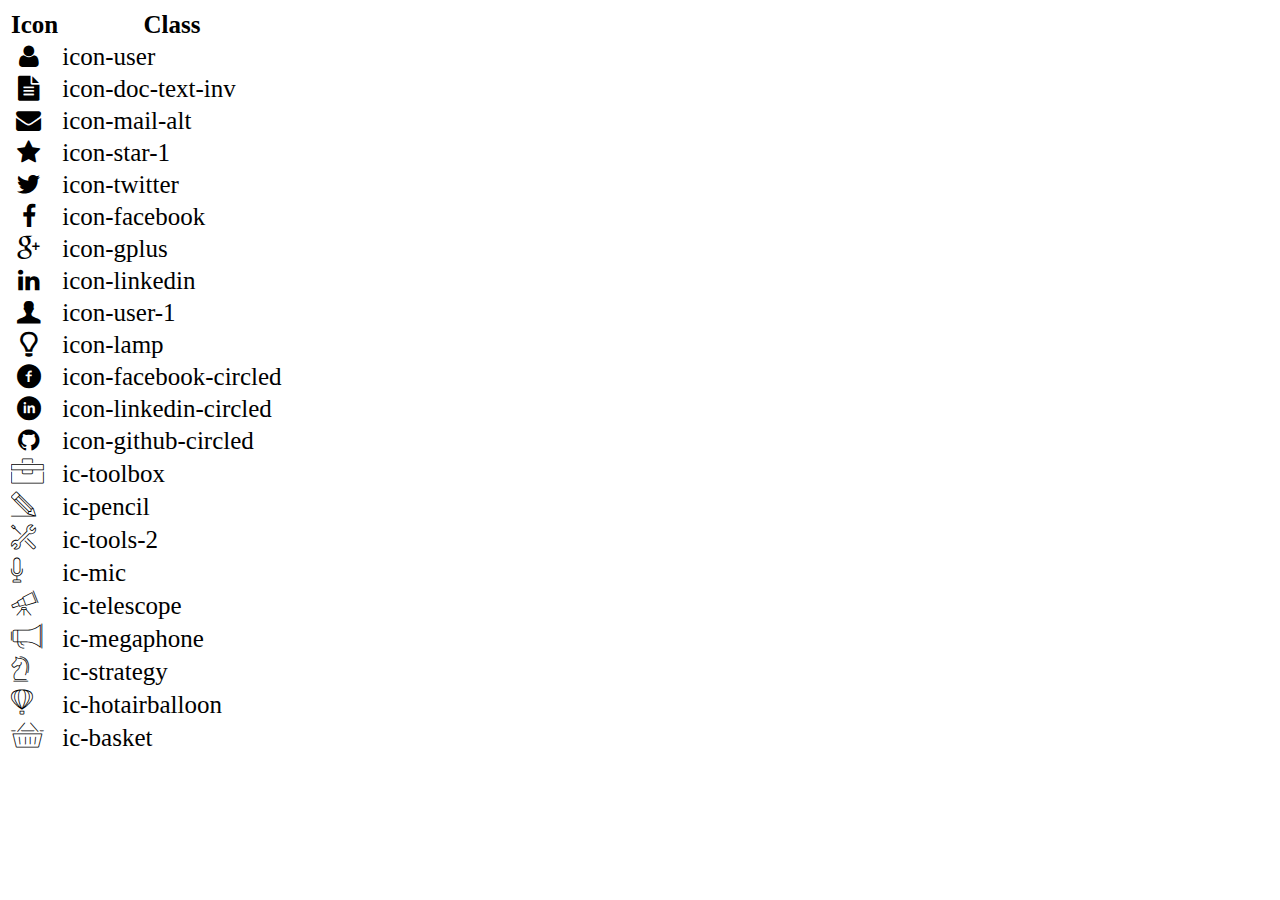
<file: icon-list.html>
<!DOCTYPE html>
<html lang="en">

<head>
    <meta charset="UTF-8">
    <meta http-equiv="X-UA-Compatible" content="IE=edge">
    <meta name="viewport" content="width=device-width, initial-scale=1.0">
    <link rel="stylesheet" href="css/font.css">
    <title>Icon List</title>
</head>

<body>
    <table style="font-size: 25px;">
        <thead>
            <tr>
                <th>Icon</th>
                <th>Class</th>
            </tr>
        </thead>
        <tbody>
            <tr>
                <td><i class="icon-user"></i></td>
                <td>icon-user</td>
            </tr>
            <tr>
                <td><i class="icon-doc-text-inv"></i></td>
                <td>icon-doc-text-inv</td>
            </tr>
            <tr>
                <td><i class="icon-mail-alt"></i></td>
                <td>icon-mail-alt</td>
            </tr>
            <tr>
                <td><i class="icon-star-1"></i></td>
                <td>icon-star-1</td>
            </tr>
            <tr>
                <td><i class="icon-twitter"></i></td>
                <td>icon-twitter</td>
            </tr>
            <tr>
                <td><i class="icon-facebook"></i></td>
                <td>icon-facebook</td>
            </tr>
            <tr>
                <td><i class="icon-gplus"></i></td>
                <td>icon-gplus</td>
            </tr>
            <tr>
                <td><i class="icon-linkedin"></i></td>
                <td>icon-linkedin</td>
            </tr>
            <tr>
                <td><i class="icon-user-1"></i></td>
                <td>icon-user-1</td>
            </tr>
            <tr>
                <td><i class="icon-lamp"></i></td>
                <td>icon-lamp</td>
            </tr>
            <tr>
                <td><i class="icon-facebook-circled"></i></td>
                <td>icon-facebook-circled</td>
            </tr>
            <tr>
                <td><i class="icon-linkedin-circled"></i></td>
                <td>icon-linkedin-circled</td>
            </tr>
            <tr>
                <td><i class="icon-github-circled"></i></td>
                <td>icon-github-circled</td>
            </tr>
            <tr>
                <td><i class="ic-toolbox"></i></td>
                <td>ic-toolbox</td>
            </tr>
            <tr>
                <td><i class="ic-pencil"></i></td>
                <td>ic-pencil</td>
            </tr>
            <tr>
                <td><i class="ic-tools-2"></i></td>
                <td>ic-tools-2</td>
            </tr>

            <tr>
                <td><i class="ic-mic"></i></td>
                <td>ic-mic</td>
            </tr>
            <tr>
                <td><i class="ic-telescope"></i></td>
                <td>ic-telescope</td>
            </tr>
            <tr>
                <td><i class="ic-megaphone"></i></td>
                <td>ic-megaphone</td>
            </tr>
            <tr>
                <td><i class="ic-strategy"></i></td>
                <td>ic-strategy</td>
            </tr>
            <tr>
                <td><i class="ic-hotairballoon"></i></td>
                <td>ic-hotairballoon</td>
            </tr>
            <tr>
                <td><i class="ic-basket"></i></td>
                <td>ic-basket</td>
            </tr>
        </tbody>
    </table>
</body>

</html>
</file>
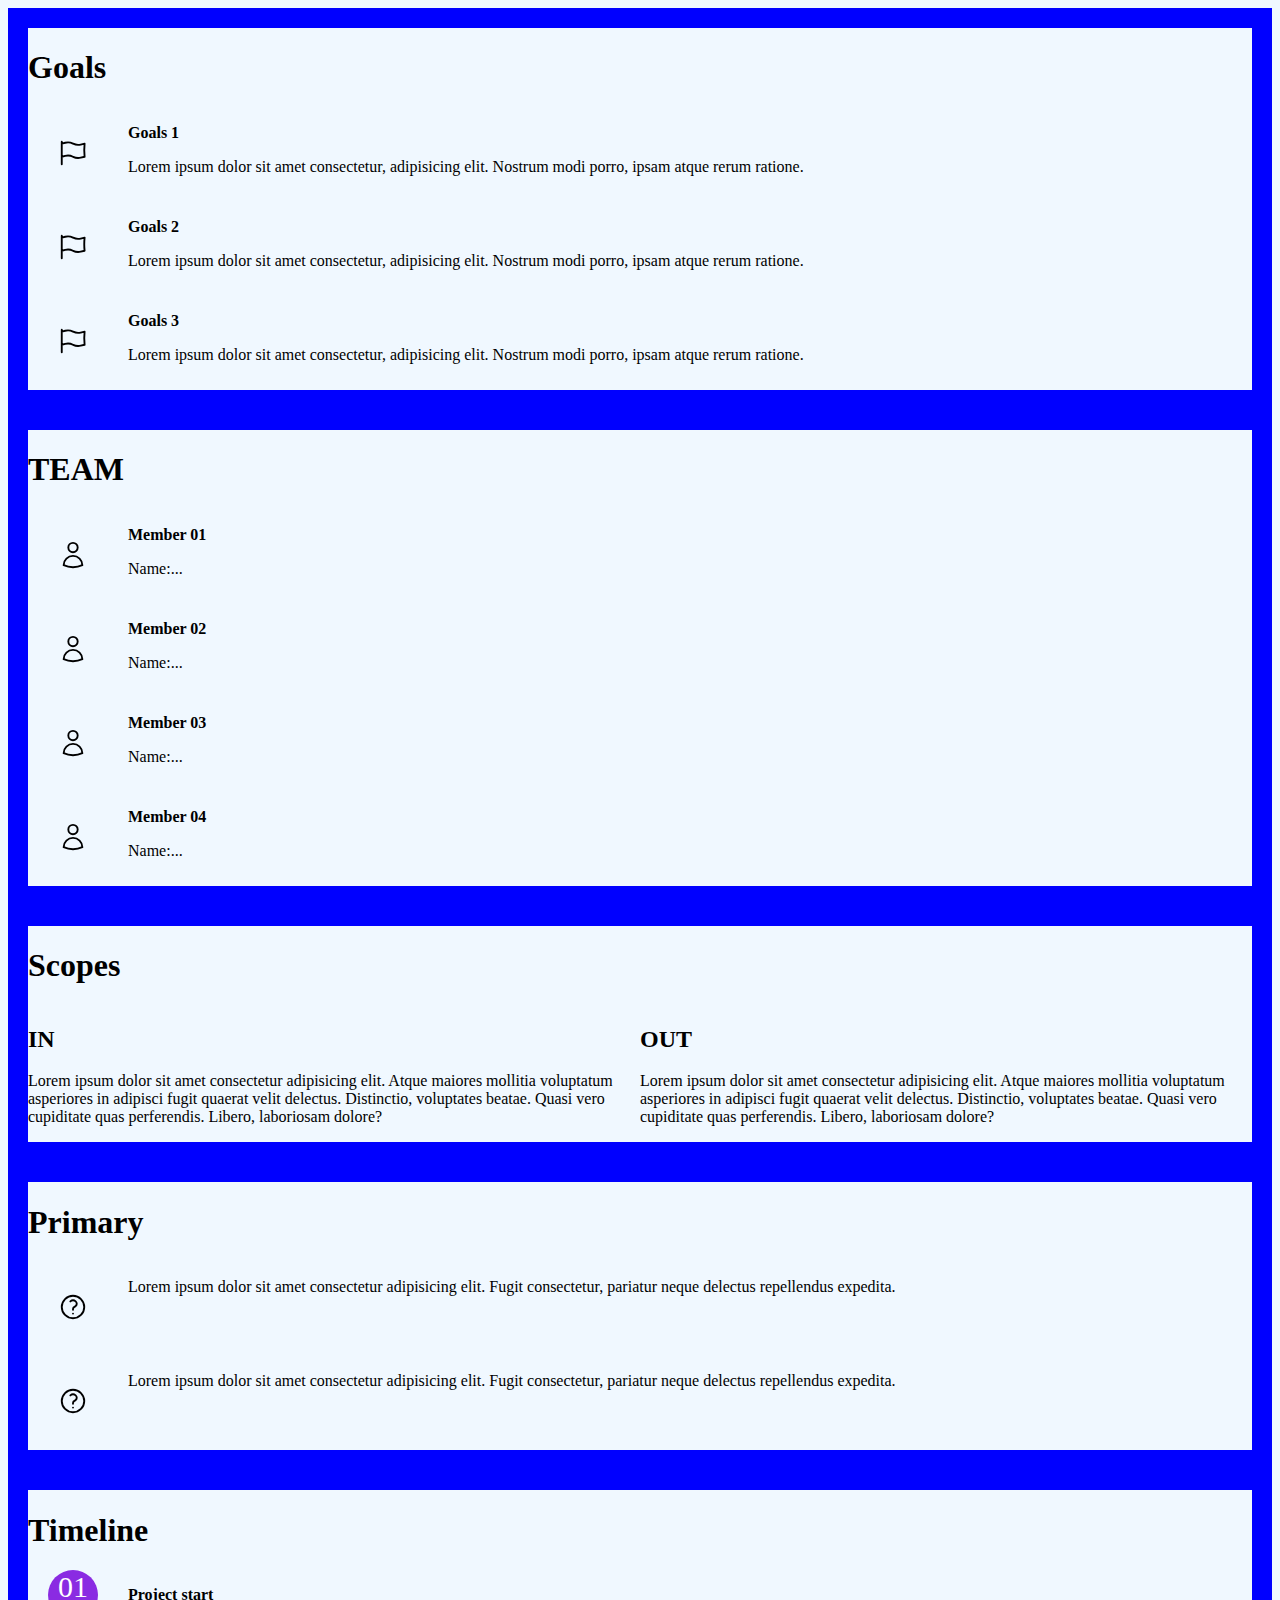
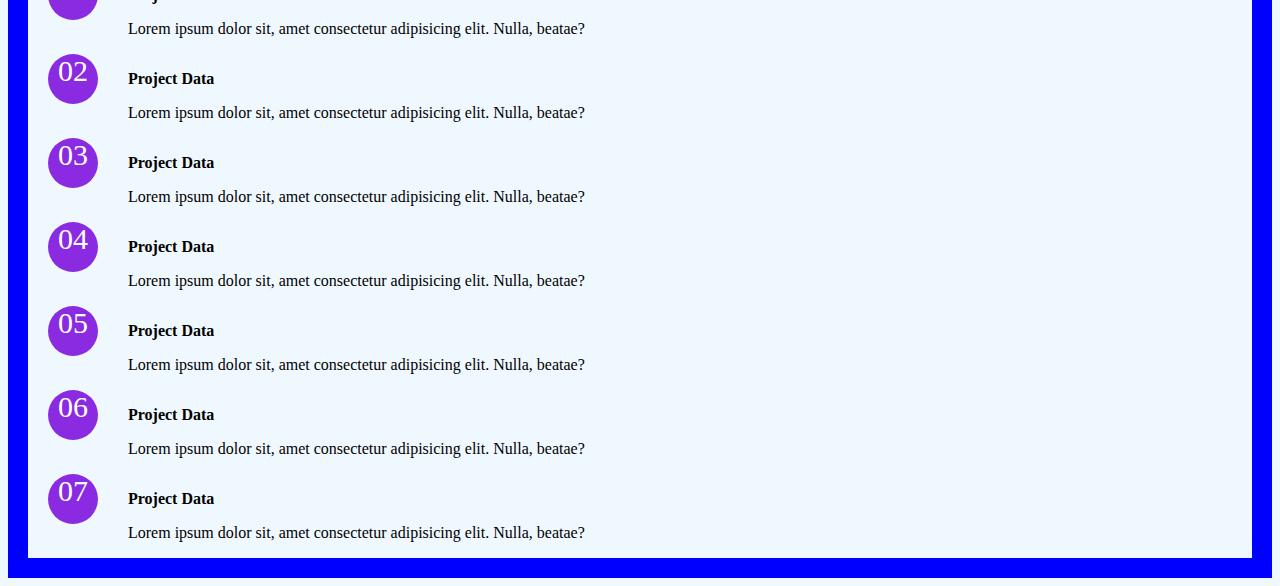
<file: css/project.html>
<!DOCTYPE html>
<html lang="en">
  <head>
    <meta charset="UTF-8" />
    <meta http-equiv="X-UA-Compatible" content="IE=edge" />
    <meta name="viewport" content="width=device-width, initial-scale=1.0" />
    <link
      href="https://cdn.jsdelivr.net/npm/bootstrap@5.0.2/dist/css/bootstrap.min.css"
      rel="stylesheet"
      integrity="sha384-EVSTQN3/azprG1Anm3QDgpJLIm9Nao0Yz1ztcQTwFspd3yD65VohhpuuCOmLASjC"
      crossorigin="anonymous"
    />
    <link rel="stylesheet" href="style-project.css" />
    <title>Project</title>
  </head>
  <body>
    <div class="row">
      <div class="col-xxl-8">
        <div class="row">
          <!--Goal-->
          <div class="h col-md-6 col-lg-8 col-xxl-8">
            <h1>Goals</h1>
            <div class="goal">
              <div>
                <svg
                  xmlns="http://www.w3.org/2000/svg"
                  fill="none"
                  viewBox="0 0 24 24"
                  stroke-width="1.5"
                  stroke="currentColor"
                  class="icon"
                >
                  <path
                    stroke-linecap="round"
                    stroke-linejoin="round"
                    d="M3 3v1.5M3 21v-6m0 0l2.77-.693a9 9 0 016.208.682l.108.054a9 9 0 006.086.71l3.114-.732a48.524 48.524 0 01-.005-10.499l-3.11.732a9 9 0 01-6.085-.711l-.108-.054a9 9 0 00-6.208-.682L3 4.5M3 15V4.5"
                  />
                </svg>
              </div>
              <div>
                <p><b>Goals 1</b></p>
                <p>
                  Lorem ipsum dolor sit amet consectetur, adipisicing elit.
                  Nostrum modi porro, ipsam atque rerum ratione.
                </p>
              </div>

              <div>
                <svg
                  xmlns="http://www.w3.org/2000/svg"
                  fill="none"
                  viewBox="0 0 24 24"
                  stroke-width="1.5"
                  stroke="currentColor"
                  class="icon"
                >
                  <path
                    stroke-linecap="round"
                    stroke-linejoin="round"
                    d="M3 3v1.5M3 21v-6m0 0l2.77-.693a9 9 0 016.208.682l.108.054a9 9 0 006.086.71l3.114-.732a48.524 48.524 0 01-.005-10.499l-3.11.732a9 9 0 01-6.085-.711l-.108-.054a9 9 0 00-6.208-.682L3 4.5M3 15V4.5"
                  />
                </svg>
              </div>
              <div>
                <p><b>Goals 2</b></p>
                <p>
                  Lorem ipsum dolor sit amet consectetur, adipisicing elit.
                  Nostrum modi porro, ipsam atque rerum ratione.
                </p>
              </div>
              <div>
                <svg
                  xmlns="http://www.w3.org/2000/svg"
                  fill="none"
                  viewBox="0 0 24 24"
                  stroke-width="1.5"
                  stroke="currentColor"
                  class="icon"
                >
                  <path
                    stroke-linecap="round"
                    stroke-linejoin="round"
                    d="M3 3v1.5M3 21v-6m0 0l2.77-.693a9 9 0 016.208.682l.108.054a9 9 0 006.086.71l3.114-.732a48.524 48.524 0 01-.005-10.499l-3.11.732a9 9 0 01-6.085-.711l-.108-.054a9 9 0 00-6.208-.682L3 4.5M3 15V4.5"
                  />
                </svg>
              </div>
              <div>
                <p><b>Goals 3</b></p>
                <p>
                  Lorem ipsum dolor sit amet consectetur, adipisicing elit.
                  Nostrum modi porro, ipsam atque rerum ratione.
                </p>
              </div>
            </div>
          </div>
          <!--hết phần goal-->
         

          <!--team-->
          <div class="h col-md-6 col-lg-8 col-xxl-4">
            <h1>TEAM</h1>
            <div class="team">
              <div>
                <svg
                  xmlns="http://www.w3.org/2000/svg"
                  fill="none"
                  viewBox="0 0 24 24"
                  stroke-width="1.5"
                  stroke="currentColor"
                  class="icon"
                >
                  <path
                    stroke-linecap="round"
                    stroke-linejoin="round"
                    d="M15.75 6a3.75 3.75 0 11-7.5 0 3.75 3.75 0 017.5 0zM4.501 20.118a7.5 7.5 0 0114.998 0A17.933 17.933 0 0112 21.75c-2.676 0-5.216-.584-7.499-1.632z"
                  />
                </svg>
              </div>
              <div>
                <p><b>Member 01</b></p>
                <p>Name:...</p>
              </div>
              <div>
                <svg
                  xmlns="http://www.w3.org/2000/svg"
                  fill="none"
                  viewBox="0 0 24 24"
                  stroke-width="1.5"
                  stroke="currentColor"
                  class="icon"
                >
                  <path
                    stroke-linecap="round"
                    stroke-linejoin="round"
                    d="M15.75 6a3.75 3.75 0 11-7.5 0 3.75 3.75 0 017.5 0zM4.501 20.118a7.5 7.5 0 0114.998 0A17.933 17.933 0 0112 21.75c-2.676 0-5.216-.584-7.499-1.632z"
                  />
                </svg>
              </div>
              <div>
                <p><b>Member 02</b></p>
                <p>Name:...</p>
              </div>
              <div>
                <svg
                  xmlns="http://www.w3.org/2000/svg"
                  fill="none"
                  viewBox="0 0 24 24"
                  stroke-width="1.5"
                  stroke="currentColor"
                  class="icon"
                >
                  <path
                    stroke-linecap="round"
                    stroke-linejoin="round"
                    d="M15.75 6a3.75 3.75 0 11-7.5 0 3.75 3.75 0 017.5 0zM4.501 20.118a7.5 7.5 0 0114.998 0A17.933 17.933 0 0112 21.75c-2.676 0-5.216-.584-7.499-1.632z"
                  />
                </svg>
              </div>
              <div>
                <p><b>Member 03</b></p>
                <p>Name:...</p>
              </div>
              <div>
                <svg
                  xmlns="http://www.w3.org/2000/svg"
                  fill="none"
                  viewBox="0 0 24 24"
                  stroke-width="1.5"
                  stroke="currentColor"
                  class="icon"
                >
                  <path
                    stroke-linecap="round"
                    stroke-linejoin="round"
                    d="M15.75 6a3.75 3.75 0 11-7.5 0 3.75 3.75 0 017.5 0zM4.501 20.118a7.5 7.5 0 0114.998 0A17.933 17.933 0 0112 21.75c-2.676 0-5.216-.584-7.499-1.632z"
                  />
                </svg>
              </div>
              <div>
                <p><b>Member 04</b></p>
                <p>Name:...</p>
              </div>
            </div>
          </div>

          <!--hết phần team-->
 <!--Scopes-->
 <div class="h col-md-6 col-lg-8 col-xxl-8">
  <h1>Scopes</h1>
  <div class="scopes">
    <div>
      <h2>IN</h2>
      <p>
        Lorem ipsum dolor sit amet consectetur adipisicing elit. Atque
        maiores mollitia voluptatum asperiores in adipisci fugit
        quaerat velit delectus. Distinctio, voluptates beatae. Quasi
        vero cupiditate quas perferendis. Libero, laboriosam dolore?
      </p>
    </div>
    <div>
      <h2>OUT</h2>
      <p>
        Lorem ipsum dolor sit amet consectetur adipisicing elit. Atque
        maiores mollitia voluptatum asperiores in adipisci fugit
        quaerat velit delectus. Distinctio, voluptates beatae. Quasi
        vero cupiditate quas perferendis. Libero, laboriosam dolore?
      </p>
    </div>
  </div>
</div>
<!--hết phần Scopes-->
          <!--primary-->
          <div class="h col-md-6 col-lg-8 col-xxl-4">
            <h1>Primary</h1>
            <div class="primary">
              <div>
                <svg
                  xmlns="http://www.w3.org/2000/svg"
                  fill="none"
                  viewBox="0 0 24 24"
                  stroke-width="1.5"
                  stroke="currentColor"
                  class="icon"
                >
                  <path
                    stroke-linecap="round"
                    stroke-linejoin="round"
                    d="M9.879 7.519c1.171-1.025 3.071-1.025 4.242 0 1.172 1.025 1.172 2.687 0 3.712-.203.179-.43.326-.67.442-.745.361-1.45.999-1.45 1.827v.75M21 12a9 9 0 11-18 0 9 9 0 0118 0zm-9 5.25h.008v.008H12v-.008z"
                  />
                </svg>
              </div>
              <div>
                <p>
                  Lorem ipsum dolor sit amet consectetur adipisicing elit. Fugit
                  consectetur, pariatur neque delectus repellendus expedita.
                </p>
              </div>
              <div>
                <svg
                  xmlns="http://www.w3.org/2000/svg"
                  fill="none"
                  viewBox="0 0 24 24"
                  stroke-width="1.5"
                  stroke="currentColor"
                  class="icon"
                >
                  <path
                    stroke-linecap="round"
                    stroke-linejoin="round"
                    d="M9.879 7.519c1.171-1.025 3.071-1.025 4.242 0 1.172 1.025 1.172 2.687 0 3.712-.203.179-.43.326-.67.442-.745.361-1.45.999-1.45 1.827v.75M21 12a9 9 0 11-18 0 9 9 0 0118 0zm-9 5.25h.008v.008H12v-.008z"
                  />
                </svg>
              </div>
              <div>
                <p>
                  Lorem ipsum dolor sit amet consectetur adipisicing elit. Fugit
                  consectetur, pariatur neque delectus repellendus expedita.
                </p>
              </div>
            </div>
          </div>
        </div>
      </div>
        <!--hết phần primary-->

        <!--timeline-->
        <div class="col-xxl-4 col-md-6 col-lg-8">
          <div class="h">
            <h1>Timeline</h1>
            <div class="timeline">
              <div class="icon2">01</div>
              <div>
                <p><b>Project start</b></p>
                <p>
                  Lorem ipsum dolor sit, amet consectetur adipisicing elit.
                  Nulla, beatae?
                </p>
              </div>
              <div class="icon2">02</div>
              <div>
                <p><b>Project Data</b></p>
                <p>
                  Lorem ipsum dolor sit, amet consectetur adipisicing elit.
                  Nulla, beatae?
                </p>
              </div>
              <div class="icon2">03</div>
              <div>
                <p><b>Project Data</b></p>
                <p>
                  Lorem ipsum dolor sit, amet consectetur adipisicing elit.
                  Nulla, beatae?
                </p>
              </div>
              <div class="icon2">04</div>
              <div>
                <p><b>Project Data</b></p>
                <p>
                  Lorem ipsum dolor sit, amet consectetur adipisicing elit.
                  Nulla, beatae?
                </p>
              </div>
              <div class="icon2">05</div>
              <div>
                <p><b>Project Data</b></p>
                <p>
                  Lorem ipsum dolor sit, amet consectetur adipisicing elit.
                  Nulla, beatae?
                </p>
              </div>
              <div class="icon2">06</div>
              <div>
                <p><b>Project Data</b></p>
                <p>
                  Lorem ipsum dolor sit, amet consectetur adipisicing elit.
                  Nulla, beatae?
                </p>
              </div>
              <div class="icon2">07</div>
              <div>
                <p><b>Project Data</b></p>
                <p>
                  Lorem ipsum dolor sit, amet consectetur adipisicing elit.
                  Nulla, beatae?
                </p>
              </div>
            </div>
          </div>
        </div>
        <!--hết phần timeline-->
      </div>
    </div>
  </body>
</html>
</file>
<file: css/font.css>
@font-face {
	font-family: 'open_sanslight';
	src: url('../fonts/OpenSans-Light-webfont.eot');
	src: url('../fonts/OpenSans-Light-webfont.eot#iefix') format('embedded-opentype'),
		url('../fonts/OpenSans-Light-webfont.woff') format('woff'),
		url('../fonts/OpenSans-Light-webfont.ttf') format('truetype'),
		url('../fonts/OpenSans-Light-webfont.svg#open_sanslight') format('svg');
	font-weight: normal;
	font-style: normal;

}

@font-face {
	font-family: 'open_sansitalic';
	src: url('../fonts/OpenSans-Italic-webfont.eot');
	src: url('../fonts/OpenSans-Italic-webfont.eot#iefix') format('embedded-opentype'),
		url('../fonts/OpenSans-Italic-webfont.woff') format('woff'),
		url('../fonts/OpenSans-Italic-webfont.ttf') format('truetype'),
		url('../fonts/OpenSans-Italic-webfont.svg#open_sansitalic') format('svg');
	font-weight: normal;
	font-style: normal;

}

@font-face {
	font-family: 'open_sanssemibold';
	src: url('../fonts/OpenSans-Semibold-webfont.eot');
	src: url('../fonts/OpenSans-Semibold-webfont.eot#iefix') format('embedded-opentype'),
		url('../fonts/OpenSans-Semibold-webfont.woff') format('woff'),
		url('../fonts/OpenSans-Semibold-webfont.ttf') format('truetype'),
		url('../fonts/OpenSans-Semibold-webfont.svg#open_sanssemibold') format('svg');
	font-weight: normal;
	font-style: normal;

}


@font-face {
	font-family: 'open_sanslight_italic';
	src: url('../fonts/OpenSans-LightItalic-webfont.eot');
	src: url('../fonts/OpenSans-LightItalic-webfont.eot#iefix') format('embedded-opentype'),
		url('../fonts/OpenSans-LightItalic-webfont.woff') format('woff'),
		url('../fonts/OpenSans-LightItalic-webfont.ttf') format('truetype'),
		url('../fonts/OpenSans-LightItalic-webfont.svg#open_sanslight_italic') format('svg');
	font-weight: normal;
	font-style: normal;

}

@font-face {
	font-family: 'open_sansregular';
	src: url('../fonts/OpenSans-Regular-webfont.eot');
	src: url('../fonts/OpenSans-Regular-webfont.eot#iefix') format('embedded-opentype'),
		url('../fonts/OpenSans-Regular-webfont.woff') format('woff'),
		url('../fonts/OpenSans-Regular-webfont.ttf') format('truetype'),
		url('../fonts/OpenSans-Regular-webfont.svg#open_sansregular') format('svg');
	font-weight: normal;
	font-style: normal;

}


@font-face {
	font-family: 'fontello';
	src: url('../fonts/fontello.eot');
	src: url('../fonts/fontello.eot#iefix') format('embedded-opentype'),
		url('../fonts/fontello.woff') format('woff'),
		url('../fonts/fontello.ttf') format('truetype'),
		url('../fonts/fontello.svg#fontello') format('svg');
	font-weight: normal;
	font-style: normal;
}

[class^="icon-"]:before,
[class*=" icon-"]:before {
	font-family: "fontello";
	font-style: normal;
	font-weight: normal;
	speak: none;

	display: inline-block;
	text-decoration: inherit;
	width: 1em;
	margin-right: .2em;
	text-align: center;
	/* opacity: .8; */

	/* For safety - reset parent styles, that can break glyph codes*/
	font-variant: normal;
	text-transform: none;

	/* fix buttons height, for twitter bootstrap */
	line-height: 1em;

	/* Animation center compensation - margins should be symmetric */
	/* remove if not needed */
	margin-left: .2em;

	/* you can be more comfortable with increased icons size */
	/* font-size: 120%; */

	/* Font smoothing. That was taken from TWBS */
	-webkit-font-smoothing: antialiased;
	-moz-osx-font-smoothing: grayscale;

	/* Uncomment for 3D effect */
	/* text-shadow: 1px 1px 1px rgba(127, 127, 127, 0.3); */
}

.icon-emo-happy:before {
	content: '\e800';
}

/* '' */
.icon-emo-wink:before {
	content: '\e801';
}

/* '' */
.icon-emo-wink2:before {
	content: '\e802';
}

/* '' */
.icon-emo-unhappy:before {
	content: '\e803';
}

/* '' */
.icon-emo-sleep:before {
	content: '\e804';
}

/* '' */
.icon-emo-thumbsup:before {
	content: '\e805';
}

/* '' */
.icon-emo-devil:before {
	content: '\e806';
}

/* '' */
.icon-emo-surprised:before {
	content: '\e807';
}

/* '' */
.icon-emo-tongue:before {
	content: '\e808';
}

/* '' */
.icon-emo-coffee:before {
	content: '\e809';
}

/* '' */
.icon-emo-sunglasses:before {
	content: '\e80a';
}

/* '' */
.icon-emo-displeased:before {
	content: '\e80b';
}

/* '' */
.icon-emo-beer:before {
	content: '\e80c';
}

/* '' */
.icon-emo-grin:before {
	content: '\e80d';
}

/* '' */
.icon-emo-angry:before {
	content: '\e80e';
}

/* '' */
.icon-emo-saint:before {
	content: '\e80f';
}

/* '' */
.icon-emo-cry:before {
	content: '\e810';
}

/* '' */
.icon-emo-shoot:before {
	content: '\e811';
}

/* '' */
.icon-emo-squint:before {
	content: '\e812';
}

/* '' */
.icon-emo-laugh:before {
	content: '\e813';
}

/* '' */
.icon-spin1:before {
	content: '\e814';
}

/* '' */
.icon-spin2:before {
	content: '\e815';
}

/* '' */
.icon-spin3:before {
	content: '\e816';
}

/* '' */
.icon-spin4:before {
	content: '\e817';
}

/* '' */
.icon-spin5:before {
	content: '\e818';
}

/* '' */
.icon-spin6:before {
	content: '\e819';
}

/* '' */
.icon-firefox:before {
	content: '\e81a';
}

/* '' */
.icon-chrome:before {
	content: '\e81b';
}

/* '' */
.icon-opera:before {
	content: '\e81c';
}

/* '' */
.icon-ie:before {
	content: '\e81d';
}

/* '' */
.icon-crown:before {
	content: '\e81e';
}

/* '' */
.icon-crown-plus:before {
	content: '\e81f';
}

/* '' */
.icon-crown-minus:before {
	content: '\e820';
}

/* '' */
.icon-marquee:before {
	content: '\e821';
}

/* '' */
.icon-glass:before {
	content: '\e822';
}

/* '' */
.icon-music:before {
	content: '\e823';
}

/* '' */
.icon-search:before {
	content: '\e824';
}

/* '' */
.icon-mail:before {
	content: '\e825';
}

/* '' */
.icon-mail-alt:before {
	content: '\e826';
}

/* '' */
.icon-mail-squared:before {
	content: '\e827';
}

/* '' */
.icon-heart:before {
	content: '\e828';
}

/* '' */
.icon-heart-empty:before {
	content: '\e829';
}

/* '' */
.icon-star-1:before {
	content: '\e82a';
}

/* '' */
.icon-star-empty-1:before {
	content: '\e82b';
}

/* '' */
.icon-star-half:before {
	content: '\e82c';
}

/* '' */
.icon-star-half-alt:before {
	content: '\e82d';
}

/* '' */
.icon-user:before {
	content: '\e82e';
}

/* '' */
.icon-user-plus:before {
	content: '\e82f';
}

/* '' */
.icon-user-times:before {
	content: '\e830';
}

/* '' */
.icon-users:before {
	content: '\e831';
}

/* '' */
.icon-male:before {
	content: '\e832';
}

/* '' */
.icon-female:before {
	content: '\e833';
}

/* '' */
.icon-child:before {
	content: '\e834';
}

/* '' */
.icon-user-secret:before {
	content: '\e835';
}

/* '' */
.icon-video:before {
	content: '\e836';
}

/* '' */
.icon-videocam:before {
	content: '\e837';
}

/* '' */
.icon-picture:before {
	content: '\e838';
}

/* '' */
.icon-camera:before {
	content: '\e839';
}

/* '' */
.icon-camera-alt:before {
	content: '\e83a';
}

/* '' */
.icon-th-large:before {
	content: '\e83b';
}

/* '' */
.icon-th:before {
	content: '\e83c';
}

/* '' */
.icon-th-list:before {
	content: '\e83d';
}

/* '' */
.icon-ok:before {
	content: '\e83e';
}

/* '' */
.icon-ok-circled:before {
	content: '\e83f';
}

/* '' */
.icon-ok-circled2:before {
	content: '\e840';
}

/* '' */
.icon-ok-squared:before {
	content: '\e841';
}

/* '' */
.icon-cancel:before {
	content: '\e842';
}

/* '' */
.icon-cancel-circled:before {
	content: '\e843';
}

/* '' */
.icon-cancel-circled2:before {
	content: '\e844';
}

/* '' */
.icon-plus:before {
	content: '\e845';
}

/* '' */
.icon-plus-circled:before {
	content: '\e846';
}

/* '' */
.icon-plus-squared:before {
	content: '\e847';
}

/* '' */
.icon-plus-squared-alt:before {
	content: '\e848';
}

/* '' */
.icon-minus:before {
	content: '\e849';
}

/* '' */
.icon-minus-circled:before {
	content: '\e84a';
}

/* '' */
.icon-minus-squared:before {
	content: '\e84b';
}

/* '' */
.icon-minus-squared-alt:before {
	content: '\e84c';
}

/* '' */
.icon-help:before {
	content: '\e84d';
}

/* '' */
.icon-help-circled:before {
	content: '\e84e';
}

/* '' */
.icon-info-circled:before {
	content: '\e84f';
}

/* '' */
.icon-info:before {
	content: '\e850';
}

/* '' */
.icon-home:before {
	content: '\e851';
}

/* '' */
.icon-link:before {
	content: '\e852';
}

/* '' */
.icon-unlink:before {
	content: '\e853';
}

/* '' */
.icon-link-ext:before {
	content: '\e854';
}

/* '' */
.icon-link-ext-alt:before {
	content: '\e855';
}

/* '' */
.icon-attach:before {
	content: '\e856';
}

/* '' */
.icon-lock:before {
	content: '\e857';
}

/* '' */
.icon-lock-open:before {
	content: '\e858';
}

/* '' */
.icon-lock-open-alt:before {
	content: '\e859';
}

/* '' */
.icon-pin:before {
	content: '\e85a';
}

/* '' */
.icon-eye:before {
	content: '\e85b';
}

/* '' */
.icon-eye-off:before {
	content: '\e85c';
}

/* '' */
.icon-tag-1:before {
	content: '\e85d';
}

/* '' */
.icon-tags:before {
	content: '\e85e';
}

/* '' */
.icon-bookmark:before {
	content: '\e85f';
}

/* '' */
.icon-bookmark-empty:before {
	content: '\e860';
}

/* '' */
.icon-flag:before {
	content: '\e861';
}

/* '' */
.icon-flag-empty:before {
	content: '\e862';
}

/* '' */
.icon-flag-checkered:before {
	content: '\e863';
}

/* '' */
.icon-thumbs-up:before {
	content: '\e864';
}

/* '' */
.icon-thumbs-down:before {
	content: '\e865';
}

/* '' */
.icon-thumbs-up-alt:before {
	content: '\e866';
}

/* '' */
.icon-thumbs-down-alt:before {
	content: '\e867';
}

/* '' */
.icon-download:before {
	content: '\e868';
}

/* '' */
.icon-upload:before {
	content: '\e869';
}

/* '' */
.icon-download-cloud:before {
	content: '\e86a';
}

/* '' */
.icon-upload-cloud:before {
	content: '\e86b';
}

/* '' */
.icon-reply:before {
	content: '\e86c';
}

/* '' */
.icon-reply-all:before {
	content: '\e86d';
}

/* '' */
.icon-forward:before {
	content: '\e86e';
}

/* '' */
.icon-quote-left:before {
	content: '\e86f';
}

/* '' */
.icon-quote-right:before {
	content: '\e870';
}

/* '' */
.icon-code:before {
	content: '\e871';
}

/* '' */
.icon-export:before {
	content: '\e872';
}

/* '' */
.icon-export-alt:before {
	content: '\e873';
}

/* '' */
.icon-share:before {
	content: '\e874';
}

/* '' */
.icon-share-squared:before {
	content: '\e875';
}

/* '' */
.icon-pencil:before {
	content: '\e876';
}

/* '' */
.icon-pencil-squared:before {
	content: '\e877';
}

/* '' */
.icon-edit:before {
	content: '\e878';
}

/* '' */
.icon-print:before {
	content: '\e879';
}

/* '' */
.icon-retweet:before {
	content: '\e87a';
}

/* '' */
.icon-keyboard:before {
	content: '\e87b';
}

/* '' */
.icon-gamepad:before {
	content: '\e87c';
}

/* '' */
.icon-comment:before {
	content: '\e87d';
}

/* '' */
.icon-chat:before {
	content: '\e87e';
}

/* '' */
.icon-comment-empty:before {
	content: '\e87f';
}

/* '' */
.icon-chat-empty:before {
	content: '\e880';
}

/* '' */
.icon-bell:before {
	content: '\e881';
}

/* '' */
.icon-bell-alt:before {
	content: '\e882';
}

/* '' */
.icon-bell-off:before {
	content: '\e883';
}

/* '' */
.icon-bell-off-empty:before {
	content: '\e884';
}

/* '' */
.icon-attention-alt:before {
	content: '\e885';
}

/* '' */
.icon-attention:before {
	content: '\e886';
}

/* '' */
.icon-attention-circled:before {
	content: '\e887';
}

/* '' */
.icon-location:before {
	content: '\e888';
}

/* '' */
.icon-direction:before {
	content: '\e889';
}

/* '' */
.icon-compass:before {
	content: '\e88a';
}

/* '' */
.icon-trash:before {
	content: '\e88b';
}

/* '' */
.icon-trash-empty:before {
	content: '\e88c';
}

/* '' */
.icon-doc:before {
	content: '\e88d';
}

/* '' */
.icon-docs:before {
	content: '\e88e';
}

/* '' */
.icon-doc-text:before {
	content: '\e88f';
}

/* '' */
.icon-doc-inv:before {
	content: '\e890';
}

/* '' */
.icon-doc-text-inv:before {
	content: '\e891';
}

/* '' */
.icon-file-pdf:before {
	content: '\e892';
}

/* '' */
.icon-file-word:before {
	content: '\e893';
}

/* '' */
.icon-file-excel:before {
	content: '\e894';
}

/* '' */
.icon-file-powerpoint:before {
	content: '\e895';
}

/* '' */
.icon-file-image:before {
	content: '\e896';
}

/* '' */
.icon-file-archive:before {
	content: '\e897';
}

/* '' */
.icon-file-audio:before {
	content: '\e898';
}

/* '' */
.icon-file-video:before {
	content: '\e899';
}

/* '' */
.icon-file-code:before {
	content: '\e89a';
}

/* '' */
.icon-folder:before {
	content: '\e89b';
}

/* '' */
.icon-folder-open:before {
	content: '\e89c';
}

/* '' */
.icon-folder-empty:before {
	content: '\e89d';
}

/* '' */
.icon-folder-open-empty:before {
	content: '\e89e';
}

/* '' */
.icon-box:before {
	content: '\e89f';
}

/* '' */
.icon-rss:before {
	content: '\e8a0';
}

/* '' */
.icon-rss-squared:before {
	content: '\e8a1';
}

/* '' */
.icon-phone:before {
	content: '\e8a2';
}

/* '' */
.icon-phone-squared:before {
	content: '\e8a3';
}

/* '' */
.icon-fax:before {
	content: '\e8a4';
}

/* '' */
.icon-menu:before {
	content: '\e8a5';
}

/* '' */
.icon-cog:before {
	content: '\e8a6';
}

/* '' */
.icon-cog-alt:before {
	content: '\e8a7';
}

/* '' */
.icon-wrench:before {
	content: '\e8a8';
}

/* '' */
.icon-sliders:before {
	content: '\e8a9';
}

/* '' */
.icon-basket:before {
	content: '\e8aa';
}

/* '' */
.icon-cart-plus:before {
	content: '\e8ab';
}

/* '' */
.icon-cart-arrow-down:before {
	content: '\e8ac';
}

/* '' */
.icon-calendar:before {
	content: '\e8ad';
}

/* '' */
.icon-calendar-empty:before {
	content: '\e8ae';
}

/* '' */
.icon-login:before {
	content: '\e8af';
}

/* '' */
.icon-logout:before {
	content: '\e8b0';
}

/* '' */
.icon-mic:before {
	content: '\e8b1';
}

/* '' */
.icon-mute:before {
	content: '\e8b2';
}

/* '' */
.icon-volume-off:before {
	content: '\e8b3';
}

/* '' */
.icon-volume-down:before {
	content: '\e8b4';
}

/* '' */
.icon-volume-up:before {
	content: '\e8b5';
}

/* '' */
.icon-headphones:before {
	content: '\e8b6';
}

/* '' */
.icon-clock:before {
	content: '\e8b7';
}

/* '' */
.icon-lightbulb:before {
	content: '\e8b8';
}

/* '' */
.icon-block:before {
	content: '\e8b9';
}

/* '' */
.icon-resize-full:before {
	content: '\e8ba';
}

/* '' */
.icon-resize-full-alt:before {
	content: '\e8bb';
}

/* '' */
.icon-resize-small:before {
	content: '\e8bc';
}

/* '' */
.icon-resize-vertical:before {
	content: '\e8bd';
}

/* '' */
.icon-resize-horizontal:before {
	content: '\e8be';
}

/* '' */
.icon-move:before {
	content: '\e8bf';
}

/* '' */
.icon-zoom-in:before {
	content: '\e8c0';
}

/* '' */
.icon-zoom-out:before {
	content: '\e8c1';
}

/* '' */
.icon-down-circled2:before {
	content: '\e8c2';
}

/* '' */
.icon-up-circled2:before {
	content: '\e8c3';
}

/* '' */
.icon-left-circled2:before {
	content: '\e8c4';
}

/* '' */
.icon-right-circled2:before {
	content: '\e8c5';
}

/* '' */
.icon-down-dir:before {
	content: '\e8c6';
}

/* '' */
.icon-up-dir:before {
	content: '\e8c7';
}

/* '' */
.icon-left-dir:before {
	content: '\e8c8';
}

/* '' */
.icon-right-dir:before {
	content: '\e8c9';
}

/* '' */
.icon-down-open:before {
	content: '\e8ca';
}

/* '' */
.icon-left-open:before {
	content: '\e8cb';
}

/* '' */
.icon-right-open:before {
	content: '\e8cc';
}

/* '' */
.icon-up-open:before {
	content: '\e8cd';
}

/* '' */
.icon-angle-left:before {
	content: '\e8ce';
}

/* '' */
.icon-angle-right:before {
	content: '\e8cf';
}

/* '' */
.icon-angle-up:before {
	content: '\e8d0';
}

/* '' */
.icon-angle-down:before {
	content: '\e8d1';
}

/* '' */
.icon-angle-circled-left:before {
	content: '\e8d2';
}

/* '' */
.icon-angle-circled-right:before {
	content: '\e8d3';
}

/* '' */
.icon-angle-circled-up:before {
	content: '\e8d4';
}

/* '' */
.icon-angle-circled-down:before {
	content: '\e8d5';
}

/* '' */
.icon-angle-double-left:before {
	content: '\e8d6';
}

/* '' */
.icon-angle-double-right:before {
	content: '\e8d7';
}

/* '' */
.icon-angle-double-up:before {
	content: '\e8d8';
}

/* '' */
.icon-angle-double-down:before {
	content: '\e8d9';
}

/* '' */
.icon-down:before {
	content: '\e8da';
}

/* '' */
.icon-left:before {
	content: '\e8db';
}

/* '' */
.icon-right:before {
	content: '\e8dc';
}

/* '' */
.icon-up:before {
	content: '\e8dd';
}

/* '' */
.icon-down-big:before {
	content: '\e8de';
}

/* '' */
.icon-left-big:before {
	content: '\e8df';
}

/* '' */
.icon-right-big:before {
	content: '\e8e0';
}

/* '' */
.icon-up-big:before {
	content: '\e8e1';
}

/* '' */
.icon-right-hand:before {
	content: '\e8e2';
}

/* '' */
.icon-left-hand:before {
	content: '\e8e3';
}

/* '' */
.icon-up-hand:before {
	content: '\e8e4';
}

/* '' */
.icon-down-hand:before {
	content: '\e8e5';
}

/* '' */
.icon-left-circled:before {
	content: '\e8e6';
}

/* '' */
.icon-right-circled:before {
	content: '\e8e7';
}

/* '' */
.icon-up-circled:before {
	content: '\e8e8';
}

/* '' */
.icon-down-circled:before {
	content: '\e8e9';
}

/* '' */
.icon-cw:before {
	content: '\e8ea';
}

/* '' */
.icon-ccw:before {
	content: '\e8eb';
}

/* '' */
.icon-arrows-cw:before {
	content: '\e8ec';
}

/* '' */
.icon-level-up:before {
	content: '\e8ed';
}

/* '' */
.icon-level-down:before {
	content: '\e8ee';
}

/* '' */
.icon-shuffle:before {
	content: '\e8ef';
}

/* '' */
.icon-exchange:before {
	content: '\e8f0';
}

/* '' */
.icon-history:before {
	content: '\e8f1';
}

/* '' */
.icon-expand:before {
	content: '\e8f2';
}

/* '' */
.icon-collapse:before {
	content: '\e8f3';
}

/* '' */
.icon-expand-right:before {
	content: '\e8f4';
}

/* '' */
.icon-collapse-left:before {
	content: '\e8f5';
}

/* '' */
.icon-play:before {
	content: '\e8f6';
}

/* '' */
.icon-play-circled:before {
	content: '\e8f7';
}

/* '' */
.icon-play-circled2:before {
	content: '\e8f8';
}

/* '' */
.icon-stop:before {
	content: '\e8f9';
}

/* '' */
.icon-pause:before {
	content: '\e8fa';
}

/* '' */
.icon-to-end:before {
	content: '\e8fb';
}

/* '' */
.icon-to-end-alt:before {
	content: '\e8fc';
}

/* '' */
.icon-to-start:before {
	content: '\e8fd';
}

/* '' */
.icon-to-start-alt:before {
	content: '\e8fe';
}

/* '' */
.icon-fast-fw:before {
	content: '\e8ff';
}

/* '' */
.icon-fast-bw:before {
	content: '\e900';
}

/* '' */
.icon-eject:before {
	content: '\e901';
}

/* '' */
.icon-target:before {
	content: '\e902';
}

/* '' */
.icon-signal:before {
	content: '\e903';
}

/* '' */
.icon-wifi:before {
	content: '\e904';
}

/* '' */
.icon-award:before {
	content: '\e905';
}

/* '' */
.icon-desktop:before {
	content: '\e906';
}

/* '' */
.icon-laptop:before {
	content: '\e907';
}

/* '' */
.icon-tablet:before {
	content: '\e908';
}

/* '' */
.icon-mobile:before {
	content: '\e909';
}

/* '' */
.icon-inbox:before {
	content: '\e90a';
}

/* '' */
.icon-globe:before {
	content: '\e90b';
}

/* '' */
.icon-sun:before {
	content: '\e90c';
}

/* '' */
.icon-cloud:before {
	content: '\e90d';
}

/* '' */
.icon-flash:before {
	content: '\e90e';
}

/* '' */
.icon-moon:before {
	content: '\e90f';
}

/* '' */
.icon-umbrella-1:before {
	content: '\e910';
}

/* '' */
.icon-flight:before {
	content: '\e911';
}

/* '' */
.icon-fighter-jet:before {
	content: '\e912';
}

/* '' */
.icon-paper-plane:before {
	content: '\e913';
}

/* '' */
.icon-paper-plane-empty:before {
	content: '\e914';
}

/* '' */
.icon-space-shuttle:before {
	content: '\e915';
}

/* '' */
.icon-leaf:before {
	content: '\e916';
}

/* '' */
.icon-font:before {
	content: '\e917';
}

/* '' */
.icon-bold:before {
	content: '\e918';
}

/* '' */
.icon-medium:before {
	content: '\e919';
}

/* '' */
.icon-italic:before {
	content: '\e91a';
}

/* '' */
.icon-header:before {
	content: '\e91b';
}

/* '' */
.icon-paragraph:before {
	content: '\e91c';
}

/* '' */
.icon-text-height:before {
	content: '\e91d';
}

/* '' */
.icon-text-width:before {
	content: '\e91e';
}

/* '' */
.icon-align-left:before {
	content: '\e91f';
}

/* '' */
.icon-align-center:before {
	content: '\e920';
}

/* '' */
.icon-align-right:before {
	content: '\e921';
}

/* '' */
.icon-align-justify:before {
	content: '\e922';
}

/* '' */
.icon-list:before {
	content: '\e923';
}

/* '' */
.icon-indent-left:before {
	content: '\e924';
}

/* '' */
.icon-indent-right:before {
	content: '\e925';
}

/* '' */
.icon-list-bullet:before {
	content: '\e926';
}

/* '' */
.icon-list-numbered:before {
	content: '\e927';
}

/* '' */
.icon-strike:before {
	content: '\e928';
}

/* '' */
.icon-underline:before {
	content: '\e929';
}

/* '' */
.icon-superscript:before {
	content: '\e92a';
}

/* '' */
.icon-subscript:before {
	content: '\e92b';
}

/* '' */
.icon-table:before {
	content: '\e92c';
}

/* '' */
.icon-columns:before {
	content: '\e92d';
}

/* '' */
.icon-crop:before {
	content: '\e92e';
}

/* '' */
.icon-scissors:before {
	content: '\e92f';
}

/* '' */
.icon-paste:before {
	content: '\e930';
}

/* '' */
.icon-briefcase:before {
	content: '\e931';
}

/* '' */
.icon-suitcase:before {
	content: '\e932';
}

/* '' */
.icon-ellipsis:before {
	content: '\e933';
}

/* '' */
.icon-ellipsis-vert:before {
	content: '\e934';
}

/* '' */
.icon-off:before {
	content: '\e935';
}

/* '' */
.icon-road:before {
	content: '\e936';
}

/* '' */
.icon-list-alt:before {
	content: '\e937';
}

/* '' */
.icon-qrcode:before {
	content: '\e938';
}

/* '' */
.icon-barcode:before {
	content: '\e939';
}

/* '' */
.icon-book:before {
	content: '\e93a';
}

/* '' */
.icon-ajust:before {
	content: '\e93b';
}

/* '' */
.icon-tint:before {
	content: '\e93c';
}

/* '' */
.icon-toggle-off:before {
	content: '\e93d';
}

/* '' */
.icon-toggle-on:before {
	content: '\e93e';
}

/* '' */
.icon-check:before {
	content: '\e93f';
}

/* '' */
.icon-check-empty:before {
	content: '\e940';
}

/* '' */
.icon-circle:before {
	content: '\e941';
}

/* '' */
.icon-circle-empty:before {
	content: '\e942';
}

/* '' */
.icon-circle-thin:before {
	content: '\e943';
}

/* '' */
.icon-circle-notch:before {
	content: '\e944';
}

/* '' */
.icon-dot-circled:before {
	content: '\e945';
}

/* '' */
.icon-asterisk:before {
	content: '\e946';
}

/* '' */
.icon-gift:before {
	content: '\e947';
}

/* '' */
.icon-fire:before {
	content: '\e948';
}

/* '' */
.icon-magnet:before {
	content: '\e949';
}

/* '' */
.icon-chart-bar:before {
	content: '\e94a';
}

/* '' */
.icon-chart-area:before {
	content: '\e94b';
}

/* '' */
.icon-chart-pie:before {
	content: '\e94c';
}

/* '' */
.icon-chart-line:before {
	content: '\e94d';
}

/* '' */
.icon-ticket:before {
	content: '\e94e';
}

/* '' */
.icon-credit-card:before {
	content: '\e94f';
}

/* '' */
.icon-floppy:before {
	content: '\e950';
}

/* '' */
.icon-megaphone:before {
	content: '\e951';
}

/* '' */
.icon-hdd:before {
	content: '\e952';
}

/* '' */
.icon-key:before {
	content: '\e953';
}

/* '' */
.icon-fork:before {
	content: '\e954';
}

/* '' */
.icon-rocket:before {
	content: '\e955';
}

/* '' */
.icon-bug:before {
	content: '\e956';
}

/* '' */
.icon-certificate:before {
	content: '\e957';
}

/* '' */
.icon-tasks:before {
	content: '\e958';
}

/* '' */
.icon-filter:before {
	content: '\e959';
}

/* '' */
.icon-beaker:before {
	content: '\e95a';
}

/* '' */
.icon-magic:before {
	content: '\e95b';
}

/* '' */
.icon-cab:before {
	content: '\e95c';
}

/* '' */
.icon-taxi:before {
	content: '\e95d';
}

/* '' */
.icon-truck:before {
	content: '\e95e';
}

/* '' */
.icon-bus:before {
	content: '\e95f';
}

/* '' */
.icon-bicycle:before {
	content: '\e960';
}

/* '' */
.icon-motorcycle:before {
	content: '\e961';
}

/* '' */
.icon-train:before {
	content: '\e962';
}

/* '' */
.icon-subway:before {
	content: '\e963';
}

/* '' */
.icon-ship:before {
	content: '\e964';
}

/* '' */
.icon-money:before {
	content: '\e965';
}

/* '' */
.icon-euro:before {
	content: '\e966';
}

/* '' */
.icon-pound:before {
	content: '\e967';
}

/* '' */
.icon-dollar:before {
	content: '\e968';
}

/* '' */
.icon-rupee:before {
	content: '\e969';
}

/* '' */
.icon-yen:before {
	content: '\e96a';
}

/* '' */
.icon-rouble:before {
	content: '\e96b';
}

/* '' */
.icon-shekel:before {
	content: '\e96c';
}

/* '' */
.icon-try:before {
	content: '\e96d';
}

/* '' */
.icon-won:before {
	content: '\e96e';
}

/* '' */
.icon-bitcoin:before {
	content: '\e96f';
}

/* '' */
.icon-viacoin:before {
	content: '\e970';
}

/* '' */
.icon-sort:before {
	content: '\e971';
}

/* '' */
.icon-sort-down:before {
	content: '\e972';
}

/* '' */
.icon-sort-up:before {
	content: '\e973';
}

/* '' */
.icon-sort-alt-up:before {
	content: '\e974';
}

/* '' */
.icon-sort-alt-down:before {
	content: '\e975';
}

/* '' */
.icon-sort-name-up:before {
	content: '\e976';
}

/* '' */
.icon-sort-name-down:before {
	content: '\e977';
}

/* '' */
.icon-sort-number-up:before {
	content: '\e978';
}

/* '' */
.icon-sort-number-down:before {
	content: '\e979';
}

/* '' */
.icon-hammer:before {
	content: '\e97a';
}

/* '' */
.icon-gauge:before {
	content: '\e97b';
}

/* '' */
.icon-sitemap:before {
	content: '\e97c';
}

/* '' */
.icon-spinner:before {
	content: '\e97d';
}

/* '' */
.icon-coffee:before {
	content: '\e97e';
}

/* '' */
.icon-food:before {
	content: '\e97f';
}

/* '' */
.icon-beer:before {
	content: '\e980';
}

/* '' */
.icon-user-md:before {
	content: '\e981';
}

/* '' */
.icon-stethoscope:before {
	content: '\e982';
}

/* '' */
.icon-heartbeat:before {
	content: '\e983';
}

/* '' */
.icon-ambulance:before {
	content: '\e984';
}

/* '' */
.icon-medkit:before {
	content: '\e985';
}

/* '' */
.icon-h-sigh:before {
	content: '\e986';
}

/* '' */
.icon-bed:before {
	content: '\e987';
}

/* '' */
.icon-hospital:before {
	content: '\e988';
}

/* '' */
.icon-building:before {
	content: '\e989';
}

/* '' */
.icon-building-filled:before {
	content: '\e98a';
}

/* '' */
.icon-bank:before {
	content: '\e98b';
}

/* '' */
.icon-smile:before {
	content: '\e98c';
}

/* '' */
.icon-frown:before {
	content: '\e98d';
}

/* '' */
.icon-meh:before {
	content: '\e98e';
}

/* '' */
.icon-anchor:before {
	content: '\e98f';
}

/* '' */
.icon-terminal:before {
	content: '\e990';
}

/* '' */
.icon-eraser:before {
	content: '\e991';
}

/* '' */
.icon-puzzle:before {
	content: '\e992';
}

/* '' */
.icon-shield:before {
	content: '\e993';
}

/* '' */
.icon-extinguisher:before {
	content: '\e994';
}

/* '' */
.icon-bullseye:before {
	content: '\e995';
}

/* '' */
.icon-wheelchair:before {
	content: '\e996';
}

/* '' */
.icon-language:before {
	content: '\e997';
}

/* '' */
.icon-graduation-cap:before {
	content: '\e998';
}

/* '' */
.icon-paw:before {
	content: '\e999';
}

/* '' */
.icon-spoon:before {
	content: '\e99a';
}

/* '' */
.icon-cube:before {
	content: '\e99b';
}

/* '' */
.icon-cubes:before {
	content: '\e99c';
}

/* '' */
.icon-recycle:before {
	content: '\e99d';
}

/* '' */
.icon-tree:before {
	content: '\e99e';
}

/* '' */
.icon-database:before {
	content: '\e99f';
}

/* '' */
.icon-server:before {
	content: '\e9a0';
}

/* '' */
.icon-lifebuoy:before {
	content: '\e9a1';
}

/* '' */
.icon-rebel:before {
	content: '\e9a2';
}

/* '' */
.icon-empire:before {
	content: '\e9a3';
}

/* '' */
.icon-bomb:before {
	content: '\e9a4';
}

/* '' */
.icon-soccer-ball:before {
	content: '\e9a5';
}

/* '' */
.icon-tty:before {
	content: '\e9a6';
}

/* '' */
.icon-binoculars:before {
	content: '\e9a7';
}

/* '' */
.icon-plug:before {
	content: '\e9a8';
}

/* '' */
.icon-newspaper:before {
	content: '\e9a9';
}

/* '' */
.icon-calc:before {
	content: '\e9aa';
}

/* '' */
.icon-copyright:before {
	content: '\e9ab';
}

/* '' */
.icon-at:before {
	content: '\e9ac';
}

/* '' */
.icon-eyedropper:before {
	content: '\e9ad';
}

/* '' */
.icon-brush:before {
	content: '\e9ae';
}

/* '' */
.icon-birthday:before {
	content: '\e9af';
}

/* '' */
.icon-diamond:before {
	content: '\e9b0';
}

/* '' */
.icon-street-view:before {
	content: '\e9b1';
}

/* '' */
.icon-venus:before {
	content: '\e9b2';
}

/* '' */
.icon-mars:before {
	content: '\e9b3';
}

/* '' */
.icon-mercury:before {
	content: '\e9b4';
}

/* '' */
.icon-transgender:before {
	content: '\e9b5';
}

/* '' */
.icon-transgender-alt:before {
	content: '\e9b6';
}

/* '' */
.icon-venus-double:before {
	content: '\e9b7';
}

/* '' */
.icon-mars-double:before {
	content: '\e9b8';
}

/* '' */
.icon-venus-mars:before {
	content: '\e9b9';
}

/* '' */
.icon-mars-stroke:before {
	content: '\e9ba';
}

/* '' */
.icon-mars-stroke-v:before {
	content: '\e9bb';
}

/* '' */
.icon-mars-stroke-h:before {
	content: '\e9bc';
}

/* '' */
.icon-neuter:before {
	content: '\e9bd';
}

/* '' */
.icon-cc-visa:before {
	content: '\e9be';
}

/* '' */
.icon-cc-mastercard:before {
	content: '\e9bf';
}

/* '' */
.icon-cc-discover:before {
	content: '\e9c0';
}

/* '' */
.icon-cc-amex:before {
	content: '\e9c1';
}

/* '' */
.icon-cc-paypal:before {
	content: '\e9c2';
}

/* '' */
.icon-cc-stripe:before {
	content: '\e9c3';
}

/* '' */
.icon-adn:before {
	content: '\e9c4';
}

/* '' */
.icon-android:before {
	content: '\e9c5';
}

/* '' */
.icon-angellist:before {
	content: '\e9c6';
}

/* '' */
.icon-apple:before {
	content: '\e9c7';
}

/* '' */
.icon-behance:before {
	content: '\e9c8';
}

/* '' */
.icon-behance-squared:before {
	content: '\e9c9';
}

/* '' */
.icon-bitbucket:before {
	content: '\e9ca';
}

/* '' */
.icon-bitbucket-squared:before {
	content: '\e9cb';
}

/* '' */
.icon-buysellads:before {
	content: '\e9cc';
}

/* '' */
.icon-cc:before {
	content: '\e9cd';
}

/* '' */
.icon-codeopen:before {
	content: '\e9ce';
}

/* '' */
.icon-connectdevelop:before {
	content: '\e9cf';
}

/* '' */
.icon-css3:before {
	content: '\e9d0';
}

/* '' */
.icon-dashcube:before {
	content: '\e9d1';
}

/* '' */
.icon-delicious:before {
	content: '\e9d2';
}

/* '' */
.icon-deviantart:before {
	content: '\e9d3';
}

/* '' */
.icon-digg:before {
	content: '\e9d4';
}

/* '' */
.icon-dribbble:before {
	content: '\e9d5';
}

/* '' */
.icon-dropbox:before {
	content: '\e9d6';
}

/* '' */
.icon-drupal:before {
	content: '\e9d7';
}

/* '' */
.icon-facebook:before {
	content: '\e9d8';
}

/* '' */
.icon-facebook-squared:before {
	content: '\e9d9';
}

/* '' */
.icon-facebook-official:before {
	content: '\e9da';
}

/* '' */
.icon-flickr:before {
	content: '\e9db';
}

/* '' */
.icon-forumbee:before {
	content: '\e9dc';
}

/* '' */
.icon-foursquare:before {
	content: '\e9dd';
}

/* '' */
.icon-git-squared:before {
	content: '\e9de';
}

/* '' */
.icon-git:before {
	content: '\e9df';
}

/* '' */
.icon-github:before {
	content: '\e9e0';
}

/* '' */
.icon-github-squared:before {
	content: '\e9e1';
}

/* '' */
.icon-github-circled:before {
	content: '\e9e2';
}

/* '' */
.icon-gittip:before {
	content: '\e9e3';
}

/* '' */
.icon-google:before {
	content: '\e9e4';
}

/* '' */
.icon-gplus:before {
	content: '\e9e5';
}

/* '' */
.icon-gplus-squared:before {
	content: '\e9e6';
}

/* '' */
.icon-gwallet:before {
	content: '\e9e7';
}

/* '' */
.icon-hacker-news:before {
	content: '\e9e8';
}

/* '' */
.icon-html5:before {
	content: '\e9e9';
}

/* '' */
.icon-instagram:before {
	content: '\e9ea';
}

/* '' */
.icon-ioxhost:before {
	content: '\e9eb';
}

/* '' */
.icon-joomla:before {
	content: '\e9ec';
}

/* '' */
.icon-jsfiddle:before {
	content: '\e9ed';
}

/* '' */
.icon-lastfm:before {
	content: '\e9ee';
}

/* '' */
.icon-lastfm-squared:before {
	content: '\e9ef';
}

/* '' */
.icon-leanpub:before {
	content: '\e9f0';
}

/* '' */
.icon-linkedin-squared:before {
	content: '\e9f1';
}

/* '' */
.icon-linux:before {
	content: '\e9f2';
}

/* '' */
.icon-linkedin:before {
	content: '\e9f3';
}

/* '' */
.icon-maxcdn:before {
	content: '\e9f4';
}

/* '' */
.icon-meanpath:before {
	content: '\e9f5';
}

/* '' */
.icon-openid:before {
	content: '\e9f6';
}

/* '' */
.icon-pagelines:before {
	content: '\e9f7';
}

/* '' */
.icon-paypal:before {
	content: '\e9f8';
}

/* '' */
.icon-pied-piper-squared:before {
	content: '\e9f9';
}

/* '' */
.icon-pied-piper-alt:before {
	content: '\e9fa';
}

/* '' */
.icon-pinterest:before {
	content: '\e9fb';
}

/* '' */
.icon-pinterest-circled:before {
	content: '\e9fc';
}

/* '' */
.icon-pinterest-squared:before {
	content: '\e9fd';
}

/* '' */
.icon-qq:before {
	content: '\e9fe';
}

/* '' */
.icon-reddit:before {
	content: '\e9ff';
}

/* '' */
.icon-reddit-squared:before {
	content: '\ea00';
}

/* '' */
.icon-renren:before {
	content: '\ea01';
}

/* '' */
.icon-sellsy:before {
	content: '\ea02';
}

/* '' */
.icon-shirtsinbulk:before {
	content: '\ea03';
}

/* '' */
.icon-simplybuilt:before {
	content: '\ea04';
}

/* '' */
.icon-skyatlas:before {
	content: '\ea05';
}

/* '' */
.icon-skype:before {
	content: '\ea06';
}

/* '' */
.icon-slack:before {
	content: '\ea07';
}

/* '' */
.icon-slideshare:before {
	content: '\ea08';
}

/* '' */
.icon-soundcloud:before {
	content: '\ea09';
}

/* '' */
.icon-spotify:before {
	content: '\ea0a';
}

/* '' */
.icon-stackexchange:before {
	content: '\ea0b';
}

/* '' */
.icon-stackoverflow:before {
	content: '\ea0c';
}

/* '' */
.icon-steam:before {
	content: '\ea0d';
}

/* '' */
.icon-steam-squared:before {
	content: '\ea0e';
}

/* '' */
.icon-stumbleupon:before {
	content: '\ea0f';
}

/* '' */
.icon-stumbleupon-circled:before {
	content: '\ea10';
}

/* '' */
.icon-tencent-weibo:before {
	content: '\ea11';
}

/* '' */
.icon-trello:before {
	content: '\ea12';
}

/* '' */
.icon-tumblr:before {
	content: '\ea13';
}

/* '' */
.icon-tumblr-squared:before {
	content: '\ea14';
}

/* '' */
.icon-twitch:before {
	content: '\ea15';
}

/* '' */
.icon-note:before {
	content: '\ea16';
}

/* '' */
.icon-note-beamed:before {
	content: '\ea17';
}

/* '' */
.icon-music-1:before {
	content: '\ea18';
}

/* '' */
.icon-search-1:before {
	content: '\ea19';
}

/* '' */
.icon-flashlight:before {
	content: '\ea1a';
}

/* '' */
.icon-mail-1:before {
	content: '\ea1b';
}

/* '' */
.icon-heart-1:before {
	content: '\ea1c';
}

/* '' */
.icon-heart-empty-1:before {
	content: '\ea1d';
}

/* '' */
.icon-star:before {
	content: '\ea1e';
}

/* '' */
.icon-star-empty:before {
	content: '\ea1f';
}

/* '' */
.icon-user-1:before {
	content: '\ea20';
}

/* '' */
.icon-users-1:before {
	content: '\ea21';
}

/* '' */
.icon-user-add:before {
	content: '\ea22';
}

/* '' */
.icon-video-1:before {
	content: '\ea23';
}

/* '' */
.icon-picture-1:before {
	content: '\ea24';
}

/* '' */
.icon-camera-1:before {
	content: '\ea25';
}

/* '' */
.icon-layout:before {
	content: '\ea26';
}

/* '' */
.icon-menu-1:before {
	content: '\ea27';
}

/* '' */
.icon-check-1:before {
	content: '\ea28';
}

/* '' */
.icon-cancel-1:before {
	content: '\ea29';
}

/* '' */
.icon-cancel-circled-1:before {
	content: '\ea2a';
}

/* '' */
.icon-cancel-squared:before {
	content: '\ea2b';
}

/* '' */
.icon-plus-1:before {
	content: '\ea2c';
}

/* '' */
.icon-plus-circled-1:before {
	content: '\ea2d';
}

/* '' */
.icon-plus-squared-1:before {
	content: '\ea2e';
}

/* '' */
.icon-minus-1:before {
	content: '\ea2f';
}

/* '' */
.icon-minus-circled-1:before {
	content: '\ea30';
}

/* '' */
.icon-minus-squared-1:before {
	content: '\ea31';
}

/* '' */
.icon-help-1:before {
	content: '\ea32';
}

/* '' */
.icon-help-circled-1:before {
	content: '\ea33';
}

/* '' */
.icon-info-1:before {
	content: '\ea34';
}

/* '' */
.icon-info-circled-1:before {
	content: '\ea35';
}

/* '' */
.icon-back:before {
	content: '\ea36';
}

/* '' */
.icon-home-1:before {
	content: '\ea37';
}

/* '' */
.icon-link-1:before {
	content: '\ea38';
}

/* '' */
.icon-attach-1:before {
	content: '\ea39';
}

/* '' */
.icon-lock-1:before {
	content: '\ea3a';
}

/* '' */
.icon-lock-open-1:before {
	content: '\ea3b';
}

/* '' */
.icon-eye-1:before {
	content: '\ea3c';
}

/* '' */
.icon-tag:before {
	content: '\ea3d';
}

/* '' */
.icon-bookmark-1:before {
	content: '\ea3e';
}

/* '' */
.icon-bookmarks:before {
	content: '\ea3f';
}

/* '' */
.icon-flag-1:before {
	content: '\ea40';
}

/* '' */
.icon-thumbs-up-1:before {
	content: '\ea41';
}

/* '' */
.icon-thumbs-down-1:before {
	content: '\ea42';
}

/* '' */
.icon-download-1:before {
	content: '\ea43';
}

/* '' */
.icon-upload-1:before {
	content: '\ea44';
}

/* '' */
.icon-upload-cloud-1:before {
	content: '\ea45';
}

/* '' */
.icon-reply-1:before {
	content: '\ea46';
}

/* '' */
.icon-reply-all-1:before {
	content: '\ea47';
}

/* '' */
.icon-forward-1:before {
	content: '\ea48';
}

/* '' */
.icon-quote:before {
	content: '\ea49';
}

/* '' */
.icon-code-1:before {
	content: '\ea4a';
}

/* '' */
.icon-export-1:before {
	content: '\ea4b';
}

/* '' */
.icon-pencil-1:before {
	content: '\ea4c';
}

/* '' */
.icon-feather:before {
	content: '\ea4d';
}

/* '' */
.icon-print-1:before {
	content: '\ea4e';
}

/* '' */
.icon-retweet-1:before {
	content: '\ea4f';
}

/* '' */
.icon-keyboard-1:before {
	content: '\ea50';
}

/* '' */
.icon-comment-1:before {
	content: '\ea51';
}

/* '' */
.icon-chat-1:before {
	content: '\ea52';
}

/* '' */
.icon-bell-1:before {
	content: '\ea53';
}

/* '' */
.icon-attention-1:before {
	content: '\ea54';
}

/* '' */
.icon-alert:before {
	content: '\ea55';
}

/* '' */
.icon-vcard:before {
	content: '\ea56';
}

/* '' */
.icon-address:before {
	content: '\ea57';
}

/* '' */
.icon-location-1:before {
	content: '\ea58';
}

/* '' */
.icon-map:before {
	content: '\ea59';
}

/* '' */
.icon-direction-1:before {
	content: '\ea5a';
}

/* '' */
.icon-compass-1:before {
	content: '\ea5b';
}

/* '' */
.icon-cup:before {
	content: '\ea5c';
}

/* '' */
.icon-trash-1:before {
	content: '\ea5d';
}

/* '' */
.icon-doc-1:before {
	content: '\ea5e';
}

/* '' */
.icon-docs-1:before {
	content: '\ea5f';
}

/* '' */
.icon-doc-landscape:before {
	content: '\ea60';
}

/* '' */
.icon-doc-text-1:before {
	content: '\ea61';
}

/* '' */
.icon-doc-text-inv-1:before {
	content: '\ea62';
}

/* '' */
.icon-newspaper-1:before {
	content: '\ea63';
}

/* '' */
.icon-book-open:before {
	content: '\ea64';
}

/* '' */
.icon-book-1:before {
	content: '\ea65';
}

/* '' */
.icon-folder-1:before {
	content: '\ea66';
}

/* '' */
.icon-archive:before {
	content: '\ea67';
}

/* '' */
.icon-box-1:before {
	content: '\ea68';
}

/* '' */
.icon-rss-1:before {
	content: '\ea69';
}

/* '' */
.icon-phone-1:before {
	content: '\ea6a';
}

/* '' */
.icon-cog-1:before {
	content: '\ea6b';
}

/* '' */
.icon-tools:before {
	content: '\ea6c';
}

/* '' */
.icon-share-1:before {
	content: '\ea6d';
}

/* '' */
.icon-shareable:before {
	content: '\ea6e';
}

/* '' */
.icon-basket-1:before {
	content: '\ea6f';
}

/* '' */
.icon-bag:before {
	content: '\ea70';
}

/* '' */
.icon-calendar-1:before {
	content: '\ea71';
}

/* '' */
.icon-login-1:before {
	content: '\ea72';
}

/* '' */
.icon-logout-1:before {
	content: '\ea73';
}

/* '' */
.icon-mic-1:before {
	content: '\ea74';
}

/* '' */
.icon-mute-1:before {
	content: '\ea75';
}

/* '' */
.icon-sound:before {
	content: '\ea76';
}

/* '' */
.icon-volume:before {
	content: '\ea77';
}

/* '' */
.icon-clock-1:before {
	content: '\ea78';
}

/* '' */
.icon-hourglass:before {
	content: '\ea79';
}

/* '' */
.icon-lamp:before {
	content: '\ea7a';
}

/* '' */
.icon-light-down:before {
	content: '\ea7b';
}

/* '' */
.icon-light-up:before {
	content: '\ea7c';
}

/* '' */
.icon-adjust:before {
	content: '\ea7d';
}

/* '' */
.icon-block-1:before {
	content: '\ea7e';
}

/* '' */
.icon-resize-full-1:before {
	content: '\ea7f';
}

/* '' */
.icon-resize-small-1:before {
	content: '\ea80';
}

/* '' */
.icon-popup:before {
	content: '\ea81';
}

/* '' */
.icon-publish:before {
	content: '\ea82';
}

/* '' */
.icon-window:before {
	content: '\ea83';
}

/* '' */
.icon-arrow-combo:before {
	content: '\ea84';
}

/* '' */
.icon-down-circled-1:before {
	content: '\ea85';
}

/* '' */
.icon-left-circled-1:before {
	content: '\ea86';
}

/* '' */
.icon-right-circled-1:before {
	content: '\ea87';
}

/* '' */
.icon-up-circled-1:before {
	content: '\ea88';
}

/* '' */
.icon-down-open-1:before {
	content: '\ea89';
}

/* '' */
.icon-left-open-1:before {
	content: '\ea8a';
}

/* '' */
.icon-right-open-1:before {
	content: '\ea8b';
}

/* '' */
.icon-up-open-1:before {
	content: '\ea8c';
}

/* '' */
.icon-down-open-mini:before {
	content: '\ea8d';
}

/* '' */
.icon-left-open-mini:before {
	content: '\ea8e';
}

/* '' */
.icon-right-open-mini:before {
	content: '\ea8f';
}

/* '' */
.icon-up-open-mini:before {
	content: '\ea90';
}

/* '' */
.icon-down-open-big:before {
	content: '\ea91';
}

/* '' */
.icon-left-open-big:before {
	content: '\ea92';
}

/* '' */
.icon-right-open-big:before {
	content: '\ea93';
}

/* '' */
.icon-up-open-big:before {
	content: '\ea94';
}

/* '' */
.icon-down-1:before {
	content: '\ea95';
}

/* '' */
.icon-left-1:before {
	content: '\ea96';
}

/* '' */
.icon-right-1:before {
	content: '\ea97';
}

/* '' */
.icon-up-1:before {
	content: '\ea98';
}

/* '' */
.icon-down-dir-1:before {
	content: '\ea99';
}

/* '' */
.icon-left-dir-1:before {
	content: '\ea9a';
}

/* '' */
.icon-right-dir-1:before {
	content: '\ea9b';
}

/* '' */
.icon-up-dir-1:before {
	content: '\ea9c';
}

/* '' */
.icon-down-bold:before {
	content: '\ea9d';
}

/* '' */
.icon-left-bold:before {
	content: '\ea9e';
}

/* '' */
.icon-right-bold:before {
	content: '\ea9f';
}

/* '' */
.icon-up-bold:before {
	content: '\eaa0';
}

/* '' */
.icon-down-thin:before {
	content: '\eaa1';
}

/* '' */
.icon-left-thin:before {
	content: '\eaa2';
}

/* '' */
.icon-right-thin:before {
	content: '\eaa3';
}

/* '' */
.icon-up-thin:before {
	content: '\eaa4';
}

/* '' */
.icon-ccw-1:before {
	content: '\eaa5';
}

/* '' */
.icon-cw-1:before {
	content: '\eaa6';
}

/* '' */
.icon-arrows-ccw:before {
	content: '\eaa7';
}

/* '' */
.icon-level-down-1:before {
	content: '\eaa8';
}

/* '' */
.icon-level-up-1:before {
	content: '\eaa9';
}

/* '' */
.icon-shuffle-1:before {
	content: '\eaaa';
}

/* '' */
.icon-loop:before {
	content: '\eaab';
}

/* '' */
.icon-switch:before {
	content: '\eaac';
}

/* '' */
.icon-play-1:before {
	content: '\eaad';
}

/* '' */
.icon-stop-1:before {
	content: '\eaae';
}

/* '' */
.icon-pause-1:before {
	content: '\eaaf';
}

/* '' */
.icon-record:before {
	content: '\eab0';
}

/* '' */
.icon-to-end-1:before {
	content: '\eab1';
}

/* '' */
.icon-to-start-1:before {
	content: '\eab2';
}

/* '' */
.icon-fast-forward:before {
	content: '\eab3';
}

/* '' */
.icon-fast-backward:before {
	content: '\eab4';
}

/* '' */
.icon-progress-0:before {
	content: '\eab5';
}

/* '' */
.icon-progress-1:before {
	content: '\eab6';
}

/* '' */
.icon-progress-2:before {
	content: '\eab7';
}

/* '' */
.icon-progress-3:before {
	content: '\eab8';
}

/* '' */
.icon-target-1:before {
	content: '\eab9';
}

/* '' */
.icon-palette:before {
	content: '\eaba';
}

/* '' */
.icon-list-1:before {
	content: '\eabb';
}

/* '' */
.icon-list-add:before {
	content: '\eabc';
}

/* '' */
.icon-signal-1:before {
	content: '\eabd';
}

/* '' */
.icon-trophy:before {
	content: '\eabe';
}

/* '' */
.icon-battery:before {
	content: '\eabf';
}

/* '' */
.icon-back-in-time:before {
	content: '\eac0';
}

/* '' */
.icon-monitor:before {
	content: '\eac1';
}

/* '' */
.icon-mobile-1:before {
	content: '\eac2';
}

/* '' */
.icon-network:before {
	content: '\eac3';
}

/* '' */
.icon-cd:before {
	content: '\eac4';
}

/* '' */
.icon-inbox-1:before {
	content: '\eac5';
}

/* '' */
.icon-install:before {
	content: '\eac6';
}

/* '' */
.icon-globe-1:before {
	content: '\eac7';
}

/* '' */
.icon-cloud-1:before {
	content: '\eac8';
}

/* '' */
.icon-cloud-thunder:before {
	content: '\eac9';
}

/* '' */
.icon-flash-1:before {
	content: '\eaca';
}

/* '' */
.icon-moon-1:before {
	content: '\eacb';
}

/* '' */
.icon-flight-1:before {
	content: '\eacc';
}

/* '' */
.icon-paper-plane-1:before {
	content: '\eacd';
}

/* '' */
.icon-leaf-1:before {
	content: '\eace';
}

/* '' */
.icon-lifebuoy-1:before {
	content: '\eacf';
}

/* '' */
.icon-mouse:before {
	content: '\ead0';
}

/* '' */
.icon-briefcase-1:before {
	content: '\ead1';
}

/* '' */
.icon-suitcase-1:before {
	content: '\ead2';
}

/* '' */
.icon-dot:before {
	content: '\ead3';
}

/* '' */
.icon-dot-2:before {
	content: '\ead4';
}

/* '' */
.icon-dot-3:before {
	content: '\ead5';
}

/* '' */
.icon-brush-1:before {
	content: '\ead6';
}

/* '' */
.icon-magnet-1:before {
	content: '\ead7';
}

/* '' */
.icon-infinity:before {
	content: '\ead8';
}

/* '' */
.icon-erase:before {
	content: '\ead9';
}

/* '' */
.icon-chart-pie-1:before {
	content: '\eada';
}

/* '' */
.icon-chart-line-1:before {
	content: '\eadb';
}

/* '' */
.icon-chart-bar-1:before {
	content: '\eadc';
}

/* '' */
.icon-chart-area-1:before {
	content: '\eadd';
}

/* '' */
.icon-tape:before {
	content: '\eade';
}

/* '' */
.icon-graduation-cap-1:before {
	content: '\eadf';
}

/* '' */
.icon-language-1:before {
	content: '\eae0';
}

/* '' */
.icon-ticket-1:before {
	content: '\eae1';
}

/* '' */
.icon-water:before {
	content: '\eae2';
}

/* '' */
.icon-droplet:before {
	content: '\eae3';
}

/* '' */
.icon-air:before {
	content: '\eae4';
}

/* '' */
.icon-credit-card-1:before {
	content: '\eae5';
}

/* '' */
.icon-floppy-1:before {
	content: '\eae6';
}

/* '' */
.icon-clipboard:before {
	content: '\eae7';
}

/* '' */
.icon-megaphone-1:before {
	content: '\eae8';
}

/* '' */
.icon-database-1:before {
	content: '\eae9';
}

/* '' */
.icon-drive:before {
	content: '\eaea';
}

/* '' */
.icon-bucket:before {
	content: '\eaeb';
}

/* '' */
.icon-thermometer:before {
	content: '\eaec';
}

/* '' */
.icon-key-1:before {
	content: '\eaed';
}

/* '' */
.icon-flow-cascade:before {
	content: '\eaee';
}

/* '' */
.icon-flow-branch:before {
	content: '\eaef';
}

/* '' */
.icon-flow-tree:before {
	content: '\eaf0';
}

/* '' */
.icon-flow-line:before {
	content: '\eaf1';
}

/* '' */
.icon-flow-parallel:before {
	content: '\eaf2';
}

/* '' */
.icon-rocket-1:before {
	content: '\eaf3';
}

/* '' */
.icon-gauge-1:before {
	content: '\eaf4';
}

/* '' */
.icon-traffic-cone:before {
	content: '\eaf5';
}

/* '' */
.icon-cc-1:before {
	content: '\eaf6';
}

/* '' */
.icon-cc-by:before {
	content: '\eaf7';
}

/* '' */
.icon-cc-nc:before {
	content: '\eaf8';
}

/* '' */
.icon-cc-nc-eu:before {
	content: '\eaf9';
}

/* '' */
.icon-cc-nc-jp:before {
	content: '\eafa';
}

/* '' */
.icon-cc-sa:before {
	content: '\eafb';
}

/* '' */
.icon-cc-nd:before {
	content: '\eafc';
}

/* '' */
.icon-cc-pd:before {
	content: '\eafd';
}

/* '' */
.icon-cc-zero:before {
	content: '\eafe';
}

/* '' */
.icon-cc-share:before {
	content: '\eaff';
}

/* '' */
.icon-cc-remix:before {
	content: '\eb00';
}

/* '' */
.icon-github-1:before {
	content: '\eb01';
}

/* '' */
.icon-github-circled-1:before {
	content: '\eb02';
}

/* '' */
.icon-flickr-1:before {
	content: '\eb03';
}

/* '' */
.icon-flickr-circled:before {
	content: '\eb04';
}

/* '' */
.icon-vimeo:before {
	content: '\eb05';
}

/* '' */
.icon-vimeo-circled:before {
	content: '\eb06';
}

/* '' */
.icon-twitter:before {
	content: '\eb07';
}

/* '' */
.icon-twitter-circled:before {
	content: '\eb08';
}

/* '' */
.icon-facebook-1:before {
	content: '\eb09';
}

/* '' */
.icon-facebook-circled:before {
	content: '\eb0a';
}

/* '' */
.icon-facebook-squared-1:before {
	content: '\eb0b';
}

/* '' */
.icon-gplus-1:before {
	content: '\eb0c';
}

/* '' */
.icon-gplus-circled:before {
	content: '\eb0d';
}

/* '' */
.icon-pinterest-1:before {
	content: '\eb0e';
}

/* '' */
.icon-pinterest-circled-1:before {
	content: '\eb0f';
}

/* '' */
.icon-tumblr-1:before {
	content: '\eb10';
}

/* '' */
.icon-tumblr-circled:before {
	content: '\eb11';
}

/* '' */
.icon-linkedin-1:before {
	content: '\eb12';
}

/* '' */
.icon-linkedin-circled:before {
	content: '\eb13';
}

/* '' */
.icon-dribbble-1:before {
	content: '\eb14';
}

/* '' */
.icon-dribbble-circled:before {
	content: '\eb15';
}

/* '' */
.icon-stumbleupon-1:before {
	content: '\eb16';
}

/* '' */
.icon-stumbleupon-circled-1:before {
	content: '\eb17';
}

/* '' */
.icon-lastfm-1:before {
	content: '\eb18';
}

/* '' */
.icon-lastfm-circled:before {
	content: '\eb19';
}

/* '' */
.icon-rdio:before {
	content: '\eb1a';
}

/* '' */
.icon-rdio-circled:before {
	content: '\eb1b';
}

/* '' */
.icon-spotify-1:before {
	content: '\eb1c';
}

/* '' */
.icon-spotify-circled:before {
	content: '\eb1d';
}

/* '' */
.icon-qq-1:before {
	content: '\eb1e';
}

/* '' */
.icon-instagram-1:before {
	content: '\eb1f';
}

/* '' */
.icon-dropbox-1:before {
	content: '\eb20';
}

/* '' */
.icon-evernote:before {
	content: '\eb21';
}

/* '' */
.icon-flattr:before {
	content: '\eb22';
}

/* '' */
.icon-skype-1:before {
	content: '\eb23';
}

/* '' */
.icon-skype-circled:before {
	content: '\eb24';
}

/* '' */
.icon-renren-1:before {
	content: '\eb25';
}

/* '' */
.icon-sina-weibo:before {
	content: '\eb26';
}

/* '' */
.icon-paypal-1:before {
	content: '\eb27';
}

/* '' */
.icon-picasa:before {
	content: '\eb28';
}

/* '' */
.icon-soundcloud-1:before {
	content: '\eb29';
}

/* '' */
.icon-mixi:before {
	content: '\eb2a';
}

/* '' */
.icon-behance-1:before {
	content: '\eb2b';
}

/* '' */
.icon-google-circles:before {
	content: '\eb2c';
}

/* '' */
.icon-vkontakte:before {
	content: '\eb2d';
}

/* '' */
.icon-music-outline:before {
	content: '\eb2e';
}

/* '' */
.icon-music-2:before {
	content: '\eb2f';
}

/* '' */
.icon-search-outline:before {
	content: '\eb30';
}

/* '' */
.icon-search-2:before {
	content: '\eb31';
}

/* '' */
.icon-mail-2:before {
	content: '\eb32';
}

/* '' */
.icon-heart-2:before {
	content: '\eb33';
}

/* '' */
.icon-heart-filled:before {
	content: '\eb34';
}

/* '' */
.icon-star-2:before {
	content: '\eb35';
}

/* '' */
.icon-star-filled:before {
	content: '\eb36';
}

/* '' */
.icon-user-outline:before {
	content: '\eb37';
}

/* '' */
.icon-user-2:before {
	content: '\eb38';
}

/* '' */
.icon-users-outline:before {
	content: '\eb39';
}

/* '' */
.icon-users-2:before {
	content: '\eb3a';
}

/* '' */
.icon-user-add-outline:before {
	content: '\eb3b';
}

/* '' */
.icon-user-add-1:before {
	content: '\eb3c';
}

/* '' */
.icon-user-delete-outline:before {
	content: '\eb3d';
}

/* '' */
.icon-user-delete:before {
	content: '\eb3e';
}

/* '' */
.icon-video-2:before {
	content: '\eb3f';
}

/* '' */
.icon-videocam-outline:before {
	content: '\eb40';
}

/* '' */
.icon-videocam-1:before {
	content: '\eb41';
}

/* '' */
.icon-picture-outline:before {
	content: '\eb42';
}

/* '' */
.icon-picture-2:before {
	content: '\eb43';
}

/* '' */
.icon-camera-outline:before {
	content: '\eb44';
}

/* '' */
.icon-camera-2:before {
	content: '\eb45';
}

/* '' */
.icon-th-outline:before {
	content: '\eb46';
}

/* '' */
.icon-th-1:before {
	content: '\eb47';
}

/* '' */
.icon-th-large-outline:before {
	content: '\eb48';
}

/* '' */
.icon-th-large-1:before {
	content: '\eb49';
}

/* '' */
.icon-th-list-outline:before {
	content: '\eb4a';
}

/* '' */
.icon-th-list-1:before {
	content: '\eb4b';
}

/* '' */
.icon-ok-outline:before {
	content: '\eb4c';
}

/* '' */
.icon-ok-1:before {
	content: '\eb4d';
}

/* '' */
.icon-cancel-outline:before {
	content: '\eb4e';
}

/* '' */
.icon-cancel-2:before {
	content: '\eb4f';
}

/* '' */
.icon-cancel-alt:before {
	content: '\eb50';
}

/* '' */
.icon-cancel-alt-filled:before {
	content: '\eb51';
}

/* '' */
.icon-cancel-circled-outline:before {
	content: '\eb52';
}

/* '' */
.icon-cancel-circled-2:before {
	content: '\eb53';
}

/* '' */
.icon-plus-outline:before {
	content: '\eb54';
}

/* '' */
.icon-plus-2:before {
	content: '\eb55';
}

/* '' */
.icon-minus-outline:before {
	content: '\eb56';
}

/* '' */
.icon-minus-2:before {
	content: '\eb57';
}

/* '' */
.icon-divide-outline:before {
	content: '\eb58';
}

/* '' */
.icon-divide:before {
	content: '\eb59';
}

/* '' */
.icon-eq-outline:before {
	content: '\eb5a';
}

/* '' */
.icon-eq:before {
	content: '\eb5b';
}

/* '' */
.icon-info-outline:before {
	content: '\eb5c';
}

/* '' */
.icon-info-2:before {
	content: '\eb5d';
}

/* '' */
.icon-home-outline:before {
	content: '\eb5e';
}

/* '' */
.icon-home-2:before {
	content: '\eb5f';
}

/* '' */
.icon-link-outline:before {
	content: '\eb60';
}

/* '' */
.icon-link-2:before {
	content: '\eb61';
}

/* '' */
.icon-attach-outline:before {
	content: '\eb62';
}

/* '' */
.icon-attach-2:before {
	content: '\eb63';
}

/* '' */
.icon-lock-2:before {
	content: '\eb64';
}

/* '' */
.icon-lock-filled:before {
	content: '\eb65';
}

/* '' */
.icon-lock-open-2:before {
	content: '\eb66';
}

/* '' */
.icon-lock-open-filled:before {
	content: '\eb67';
}

/* '' */
.icon-pin-outline:before {
	content: '\eb68';
}

/* '' */
.icon-pin-1:before {
	content: '\eb69';
}

/* '' */
.icon-eye-outline:before {
	content: '\eb6a';
}

/* '' */
.icon-eye-2:before {
	content: '\eb6b';
}

/* '' */
.icon-tag-2:before {
	content: '\eb6c';
}

/* '' */
.icon-tags-1:before {
	content: '\eb6d';
}

/* '' */
.icon-bookmark-2:before {
	content: '\eb6e';
}

/* '' */
.icon-flag-2:before {
	content: '\eb6f';
}

/* '' */
.icon-flag-filled:before {
	content: '\eb70';
}

/* '' */
.icon-thumbs-up-2:before {
	content: '\eb71';
}

/* '' */
.icon-thumbs-down-2:before {
	content: '\eb72';
}

/* '' */
.icon-download-outline:before {
	content: '\eb73';
}

/* '' */
.icon-download-2:before {
	content: '\eb74';
}

/* '' */
.icon-upload-outline:before {
	content: '\eb75';
}

/* '' */
.icon-upload-2:before {
	content: '\eb76';
}

/* '' */
.icon-upload-cloud-outline:before {
	content: '\eb77';
}

/* '' */
.icon-upload-cloud-2:before {
	content: '\eb78';
}

/* '' */
.icon-reply-outline:before {
	content: '\eb79';
}

/* '' */
.icon-reply-2:before {
	content: '\eb7a';
}

/* '' */
.icon-forward-outline:before {
	content: '\eb7b';
}

/* '' */
.icon-forward-2:before {
	content: '\eb7c';
}

/* '' */
.icon-code-outline:before {
	content: '\eb7d';
}

/* '' */
.icon-code-2:before {
	content: '\eb7e';
}

/* '' */
.icon-export-outline:before {
	content: '\eb7f';
}

/* '' */
.icon-export-2:before {
	content: '\eb80';
}

/* '' */
.icon-pencil-2:before {
	content: '\eb81';
}

/* '' */
.icon-pen:before {
	content: '\eb82';
}

/* '' */
.icon-feather-1:before {
	content: '\eb83';
}

/* '' */
.icon-edit-1:before {
	content: '\eb84';
}

/* '' */
.icon-print-2:before {
	content: '\eb85';
}

/* '' */
.icon-comment-2:before {
	content: '\eb86';
}

/* '' */
.icon-chat-2:before {
	content: '\eb87';
}

/* '' */
.icon-chat-alt:before {
	content: '\eb88';
}

/* '' */
.icon-bell-2:before {
	content: '\eb89';
}

/* '' */
.icon-attention-2:before {
	content: '\eb8a';
}

/* '' */
.icon-attention-filled:before {
	content: '\eb8b';
}

/* '' */
.icon-warning-empty:before {
	content: '\eb8c';
}

/* '' */
.icon-warning:before {
	content: '\eb8d';
}

/* '' */
.icon-contacts:before {
	content: '\eb8e';
}

/* '' */
.icon-vcard-1:before {
	content: '\eb8f';
}

/* '' */
.icon-address-1:before {
	content: '\eb90';
}

/* '' */
.icon-location-outline:before {
	content: '\eb91';
}

/* '' */
.icon-location-2:before {
	content: '\eb92';
}

/* '' */
.icon-map-1:before {
	content: '\eb93';
}

/* '' */
.icon-direction-outline:before {
	content: '\eb94';
}

/* '' */
.icon-direction-2:before {
	content: '\eb95';
}

/* '' */
.icon-compass-2:before {
	content: '\eb96';
}

/* '' */
.icon-trash-2:before {
	content: '\eb97';
}

/* '' */
.icon-doc-2:before {
	content: '\eb98';
}

/* '' */
.icon-doc-text-2:before {
	content: '\eb99';
}

/* '' */
.icon-doc-add:before {
	content: '\eb9a';
}

/* '' */
.icon-doc-remove:before {
	content: '\eb9b';
}

/* '' */
.icon-news:before {
	content: '\eb9c';
}

/* '' */
.icon-folder-2:before {
	content: '\eb9d';
}

/* '' */
.icon-folder-add:before {
	content: '\eb9e';
}

/* '' */
.icon-folder-delete:before {
	content: '\eb9f';
}

/* '' */
.icon-archive-1:before {
	content: '\eba0';
}

/* '' */
.icon-box-2:before {
	content: '\eba1';
}

/* '' */
.icon-rss-outline:before {
	content: '\eba2';
}

/* '' */
.icon-rss-2:before {
	content: '\eba3';
}

/* '' */
.icon-phone-outline:before {
	content: '\eba4';
}

/* '' */
.icon-phone-2:before {
	content: '\eba5';
}

/* '' */
.icon-menu-outline:before {
	content: '\eba6';
}

/* '' */
.icon-menu-2:before {
	content: '\eba7';
}

/* '' */
.icon-cog-outline:before {
	content: '\eba8';
}

/* '' */
.icon-cog-2:before {
	content: '\eba9';
}

/* '' */
.icon-wrench-outline:before {
	content: '\ebaa';
}

/* '' */
.icon-wrench-1:before {
	content: '\ebab';
}

/* '' */
.icon-basket-2:before {
	content: '\ebac';
}

/* '' */
.icon-calendar-outlilne:before {
	content: '\ebad';
}

/* '' */
.icon-calendar-2:before {
	content: '\ebae';
}

/* '' */
.icon-mic-outline:before {
	content: '\ebaf';
}

/* '' */
.icon-mic-2:before {
	content: '\ebb0';
}

/* '' */
.icon-volume-off-1:before {
	content: '\ebb1';
}

/* '' */
.icon-volume-low:before {
	content: '\ebb2';
}

/* '' */
.icon-volume-middle:before {
	content: '\ebb3';
}

/* '' */
.icon-volume-high:before {
	content: '\ebb4';
}

/* '' */
.icon-headphones-1:before {
	content: '\ebb5';
}

/* '' */
.icon-clock-2:before {
	content: '\ebb6';
}

/* '' */
.icon-wristwatch:before {
	content: '\ebb7';
}

/* '' */
.icon-stopwatch:before {
	content: '\ebb8';
}

/* '' */
.icon-lightbulb-1:before {
	content: '\ebb9';
}

/* '' */
.icon-block-outline:before {
	content: '\ebba';
}

/* '' */
.icon-block-2:before {
	content: '\ebbb';
}

/* '' */
.icon-resize-full-outline:before {
	content: '\ebbc';
}

/* '' */
.icon-resize-full-2:before {
	content: '\ebbd';
}

/* '' */
.icon-resize-normal-outline:before {
	content: '\ebbe';
}

/* '' */
.icon-resize-normal:before {
	content: '\ebbf';
}

/* '' */
.icon-move-outline:before {
	content: '\ebc0';
}

/* '' */
.icon-move-1:before {
	content: '\ebc1';
}

/* '' */
.icon-popup-1:before {
	content: '\ebc2';
}

/* '' */
.icon-zoom-in-outline:before {
	content: '\ebc3';
}

/* '' */
.icon-zoom-in-1:before {
	content: '\ebc4';
}

/* '' */
.icon-zoom-out-outline:before {
	content: '\ebc5';
}

/* '' */
.icon-zoom-out-1:before {
	content: '\ebc6';
}

/* '' */
.icon-popup-2:before {
	content: '\ebc7';
}

/* '' */
.icon-left-open-outline:before {
	content: '\ebc8';
}

/* '' */
.icon-left-open-2:before {
	content: '\ebc9';
}

/* '' */
.icon-right-open-outline:before {
	content: '\ebca';
}

/* '' */
.icon-right-open-2:before {
	content: '\ebcb';
}

/* '' */
.icon-down-2:before {
	content: '\ebcc';
}

/* '' */
.icon-left-2:before {
	content: '\ebcd';
}

/* '' */
.icon-right-2:before {
	content: '\ebce';
}

/* '' */
.icon-up-2:before {
	content: '\ebcf';
}

/* '' */
.icon-down-outline:before {
	content: '\ebd0';
}

/* '' */
.icon-left-outline:before {
	content: '\ebd1';
}

/* '' */
.icon-right-outline:before {
	content: '\ebd2';
}

/* '' */
.icon-up-outline:before {
	content: '\ebd3';
}

/* '' */
.icon-down-small:before {
	content: '\ebd4';
}

/* '' */
.icon-left-small:before {
	content: '\ebd5';
}

/* '' */
.icon-right-small:before {
	content: '\ebd6';
}

/* '' */
.icon-up-small:before {
	content: '\ebd7';
}

/* '' */
.icon-cw-outline:before {
	content: '\ebd8';
}

/* '' */
.icon-cw-2:before {
	content: '\ebd9';
}

/* '' */
.icon-arrows-cw-outline:before {
	content: '\ebda';
}

/* '' */
.icon-arrows-cw-1:before {
	content: '\ebdb';
}

/* '' */
.icon-loop-outline:before {
	content: '\ebdc';
}

/* '' */
.icon-loop-1:before {
	content: '\ebdd';
}

/* '' */
.icon-loop-alt-outline:before {
	content: '\ebde';
}

/* '' */
.icon-loop-alt:before {
	content: '\ebdf';
}

/* '' */
.icon-shuffle-2:before {
	content: '\ebe0';
}

/* '' */
.icon-play-outline:before {
	content: '\ebe1';
}

/* '' */
.icon-play-2:before {
	content: '\ebe2';
}

/* '' */
.icon-stop-outline:before {
	content: '\ebe3';
}

/* '' */
.icon-stop-2:before {
	content: '\ebe4';
}

/* '' */
.icon-pause-outline:before {
	content: '\ebe5';
}

/* '' */
.icon-pause-2:before {
	content: '\ebe6';
}

/* '' */
.icon-fast-fw-outline:before {
	content: '\ebe7';
}

/* '' */
.icon-fast-fw-1:before {
	content: '\ebe8';
}

/* '' */
.icon-rewind-outline:before {
	content: '\ebe9';
}

/* '' */
.icon-rewind:before {
	content: '\ebea';
}

/* '' */
.icon-record-outline:before {
	content: '\ebeb';
}

/* '' */
.icon-record-1:before {
	content: '\ebec';
}

/* '' */
.icon-eject-outline:before {
	content: '\ebed';
}

/* '' */
.icon-eject-1:before {
	content: '\ebee';
}

/* '' */
.icon-eject-alt-outline:before {
	content: '\ebef';
}

/* '' */
.icon-eject-alt:before {
	content: '\ebf0';
}

/* '' */
.icon-bat1:before {
	content: '\ebf1';
}

/* '' */
.icon-bat2:before {
	content: '\ebf2';
}

/* '' */
.icon-bat3:before {
	content: '\ebf3';
}

/* '' */
.icon-bat4:before {
	content: '\ebf4';
}

/* '' */
.icon-bat-charge:before {
	content: '\ebf5';
}

/* '' */
.icon-plug-1:before {
	content: '\ebf6';
}

/* '' */
.icon-target-outline:before {
	content: '\ebf7';
}

/* '' */
.icon-target-2:before {
	content: '\ebf8';
}

/* '' */
.icon-wifi-outline:before {
	content: '\ebf9';
}

/* '' */
.icon-wifi-1:before {
	content: '\ebfa';
}

/* '' */
.icon-desktop-1:before {
	content: '\ebfb';
}

/* '' */
.icon-laptop-1:before {
	content: '\ebfc';
}

/* '' */
.icon-tablet-1:before {
	content: '\ebfd';
}

/* '' */
.icon-mobile-2:before {
	content: '\ebfe';
}

/* '' */
.icon-contrast:before {
	content: '\ebff';
}

/* '' */
.icon-globe-outline:before {
	content: '\ec00';
}

/* '' */
.icon-globe-2:before {
	content: '\ec01';
}

/* '' */
.icon-globe-alt-outline:before {
	content: '\ec02';
}

/* '' */
.icon-globe-alt:before {
	content: '\ec03';
}

/* '' */
.icon-sun-1:before {
	content: '\ec04';
}

/* '' */
.icon-sun-filled:before {
	content: '\ec05';
}

/* '' */
.icon-cloud-2:before {
	content: '\ec06';
}

/* '' */
.icon-flash-outline:before {
	content: '\ec07';
}

/* '' */
.icon-flash-2:before {
	content: '\ec08';
}

/* '' */
.icon-moon-2:before {
	content: '\ec09';
}

/* '' */
.icon-waves-outline:before {
	content: '\ec0a';
}

/* '' */
.icon-waves:before {
	content: '\ec0b';
}

/* '' */
.icon-rain:before {
	content: '\ec0c';
}

/* '' */
.icon-cloud-sun:before {
	content: '\ec0d';
}

/* '' */
.icon-drizzle:before {
	content: '\ec0e';
}

/* '' */
.icon-snow:before {
	content: '\ec0f';
}

/* '' */
.icon-cloud-flash:before {
	content: '\ec10';
}

/* '' */
.icon-cloud-wind:before {
	content: '\ec11';
}

/* '' */
.icon-wind:before {
	content: '\ec12';
}

/* '' */
.icon-plane-outline:before {
	content: '\ec13';
}

/* '' */
.icon-plane:before {
	content: '\ec14';
}

/* '' */
.icon-leaf-2:before {
	content: '\ec15';
}

/* '' */
.icon-lifebuoy-2:before {
	content: '\ec16';
}

/* '' */
.icon-briefcase-2:before {
	content: '\ec17';
}

/* '' */
.icon-brush-2:before {
	content: '\ec18';
}

/* '' */
.icon-pipette:before {
	content: '\ec19';
}

/* '' */
.icon-power-outline:before {
	content: '\ec1a';
}

/* '' */
.icon-power:before {
	content: '\ec1b';
}

/* '' */
.icon-check-outline:before {
	content: '\ec1c';
}

/* '' */
.icon-check-2:before {
	content: '\ec1d';
}

/* '' */
.icon-gift-1:before {
	content: '\ec1e';
}

/* '' */
.icon-temperatire:before {
	content: '\ec1f';
}

/* '' */
.icon-chart-outline:before {
	content: '\ec20';
}

/* '' */
.icon-chart:before {
	content: '\ec21';
}

/* '' */
.icon-chart-alt-outline:before {
	content: '\ec22';
}

/* '' */
.icon-chart-alt:before {
	content: '\ec23';
}

/* '' */
.icon-chart-bar-outline:before {
	content: '\ec24';
}

/* '' */
.icon-chart-bar-2:before {
	content: '\ec25';
}

/* '' */
.icon-chart-pie-outline:before {
	content: '\ec26';
}

/* '' */
.icon-chart-pie-2:before {
	content: '\ec27';
}

/* '' */
.icon-ticket-2:before {
	content: '\ec28';
}

/* '' */
.icon-credit-card-2:before {
	content: '\ec29';
}

/* '' */
.icon-clipboard-1:before {
	content: '\ec2a';
}

/* '' */
.icon-database-2:before {
	content: '\ec2b';
}

/* '' */
.icon-key-outline:before {
	content: '\ec2c';
}

/* '' */
.icon-key-2:before {
	content: '\ec2d';
}

/* '' */
.icon-flow-split:before {
	content: '\ec2e';
}

/* '' */
.icon-flow-merge:before {
	content: '\ec2f';
}

/* '' */
.icon-flow-parallel-1:before {
	content: '\ec30';
}

/* '' */
.icon-flow-cross:before {
	content: '\ec31';
}

/* '' */
.icon-certificate-outline:before {
	content: '\ec32';
}

/* '' */
.icon-certificate-1:before {
	content: '\ec33';
}

/* '' */
.icon-scissors-outline:before {
	content: '\ec34';
}

/* '' */
.icon-scissors-1:before {
	content: '\ec35';
}

/* '' */
.icon-flask:before {
	content: '\ec36';
}

/* '' */
.icon-wine:before {
	content: '\ec37';
}

/* '' */
.icon-coffee-1:before {
	content: '\ec38';
}

/* '' */
.icon-beer-1:before {
	content: '\ec39';
}

/* '' */
.icon-anchor-outline:before {
	content: '\ec3a';
}

/* '' */
.icon-anchor-1:before {
	content: '\ec3b';
}

/* '' */
.icon-puzzle-outline:before {
	content: '\ec3c';
}

/* '' */
.icon-puzzle-1:before {
	content: '\ec3d';
}

/* '' */
.icon-tree-1:before {
	content: '\ec3e';
}

/* '' */
.icon-calculator:before {
	content: '\ec3f';
}

/* '' */
.icon-infinity-outline:before {
	content: '\ec40';
}

/* '' */
.icon-infinity-1:before {
	content: '\ec41';
}

/* '' */
.icon-pi-outline:before {
	content: '\ec42';
}

/* '' */
.icon-pi:before {
	content: '\ec43';
}

/* '' */
.icon-at-1:before {
	content: '\ec44';
}

/* '' */
.icon-at-circled:before {
	content: '\ec45';
}

/* '' */
.icon-looped-square-outline:before {
	content: '\ec46';
}

/* '' */
.icon-looped-square-interest:before {
	content: '\ec47';
}

/* '' */
.icon-sort-alphabet-outline:before {
	content: '\ec48';
}

/* '' */
.icon-sort-alphabet:before {
	content: '\ec49';
}

/* '' */
.icon-sort-numeric-outline:before {
	content: '\ec4a';
}

/* '' */
.icon-sort-numeric:before {
	content: '\ec4b';
}

/* '' */
.icon-dribbble-circled-1:before {
	content: '\ec4c';
}

/* '' */
.icon-dribbble-2:before {
	content: '\ec4d';
}

/* '' */
.icon-facebook-circled-1:before {
	content: '\ec4e';
}

/* '' */
.icon-facebook-2:before {
	content: '\ec4f';
}

/* '' */
.icon-flickr-circled-1:before {
	content: '\ec50';
}

/* '' */
.icon-flickr-2:before {
	content: '\ec51';
}

/* '' */
.icon-github-circled-2:before {
	content: '\ec52';
}

/* '' */
.icon-github-2:before {
	content: '\ec53';
}

/* '' */
.icon-lastfm-circled-1:before {
	content: '\ec54';
}

/* '' */
.icon-lastfm-2:before {
	content: '\ec55';
}

/* '' */
.icon-linkedin-circled-1:before {
	content: '\ec56';
}

/* '' */
.icon-linkedin-2:before {
	content: '\ec57';
}

/* '' */
.icon-pinterest-circled-2:before {
	content: '\ec58';
}

/* '' */
.icon-pinterest-2:before {
	content: '\ec59';
}

/* '' */
.icon-skype-outline:before {
	content: '\ec5a';
}

/* '' */
.icon-skype-2:before {
	content: '\ec5b';
}

/* '' */
.icon-tumbler-circled:before {
	content: '\ec5c';
}

/* '' */
.icon-tumbler:before {
	content: '\ec5d';
}

/* '' */
.icon-twitter-circled-1:before {
	content: '\ec5e';
}

/* '' */
.icon-twitter-1:before {
	content: '\ec5f';
}

/* '' */
.icon-vimeo-circled-1:before {
	content: '\ec60';
}

/* '' */
.icon-vimeo-1:before {
	content: '\ec61';
}

/* '' */
.icon-search-3:before {
	content: '\ec62';
}

/* '' */
.icon-mail-3:before {
	content: '\ec63';
}

/* '' */
.icon-heart-3:before {
	content: '\ec64';
}

/* '' */
.icon-heart-empty-2:before {
	content: '\ec65';
}

/* '' */
.icon-star-3:before {
	content: '\ec66';
}

/* '' */
.icon-user-3:before {
	content: '\ec67';
}

/* '' */
.icon-video-3:before {
	content: '\ec68';
}

/* '' */
.icon-picture-3:before {
	content: '\ec69';
}

/* '' */
.icon-camera-3:before {
	content: '\ec6a';
}

/* '' */
.icon-ok-2:before {
	content: '\ec6b';
}

/* '' */
.icon-ok-circle:before {
	content: '\ec6c';
}

/* '' */
.icon-cancel-3:before {
	content: '\ec6d';
}

/* '' */
.icon-cancel-circle:before {
	content: '\ec6e';
}

/* '' */
.icon-plus-3:before {
	content: '\ec6f';
}

/* '' */
.icon-plus-circle:before {
	content: '\ec70';
}

/* '' */
.icon-minus-3:before {
	content: '\ec71';
}

/* '' */
.icon-minus-circle:before {
	content: '\ec72';
}

/* '' */
.icon-help-2:before {
	content: '\ec73';
}

/* '' */
.icon-info-3:before {
	content: '\ec74';
}

/* '' */
.icon-home-3:before {
	content: '\ec75';
}

/* '' */
.icon-link-3:before {
	content: '\ec76';
}

/* '' */
.icon-attach-3:before {
	content: '\ec77';
}

/* '' */
.icon-lock-3:before {
	content: '\ec78';
}

/* '' */
.icon-lock-empty:before {
	content: '\ec79';
}

/* '' */
.icon-lock-open-3:before {
	content: '\ec7a';
}

/* '' */
.icon-lock-open-empty:before {
	content: '\ec7b';
}

/* '' */
.icon-pin-2:before {
	content: '\ec7c';
}

/* '' */
.icon-eye-3:before {
	content: '\ec7d';
}

/* '' */
.icon-tag-3:before {
	content: '\ec7e';
}

/* '' */
.icon-tag-empty:before {
	content: '\ec7f';
}

/* '' */
.icon-download-3:before {
	content: '\ec80';
}

/* '' */
.icon-upload-3:before {
	content: '\ec81';
}

/* '' */
.icon-download-cloud-1:before {
	content: '\ec82';
}

/* '' */
.icon-upload-cloud-3:before {
	content: '\ec83';
}

/* '' */
.icon-quote-left-1:before {
	content: '\ec84';
}

/* '' */
.icon-quote-right-1:before {
	content: '\ec85';
}

/* '' */
.icon-quote-left-alt:before {
	content: '\ec86';
}

/* '' */
.icon-quote-right-alt:before {
	content: '\ec87';
}

/* '' */
.icon-pencil-3:before {
	content: '\ec88';
}

/* '' */
.icon-pencil-neg:before {
	content: '\ec89';
}

/* '' */
.icon-pencil-alt:before {
	content: '\ec8a';
}

/* '' */
.icon-undo:before {
	content: '\ec8b';
}

/* '' */
.icon-comment-3:before {
	content: '\ec8c';
}

/* '' */
.icon-comment-inv:before {
	content: '\ec8d';
}

/* '' */
.icon-comment-alt:before {
	content: '\ec8e';
}

/* '' */
.icon-comment-inv-alt:before {
	content: '\ec8f';
}

/* '' */
.icon-comment-alt2:before {
	content: '\ec90';
}

/* '' */
.icon-comment-inv-alt2:before {
	content: '\ec91';
}

/* '' */
.icon-chat-3:before {
	content: '\ec92';
}

/* '' */
.icon-chat-inv:before {
	content: '\ec93';
}

/* '' */
.icon-location-3:before {
	content: '\ec94';
}

/* '' */
.icon-location-inv:before {
	content: '\ec95';
}

/* '' */
.icon-location-alt:before {
	content: '\ec96';
}

/* '' */
.icon-compass-3:before {
	content: '\ec97';
}

/* '' */
.icon-trash-3:before {
	content: '\ec98';
}

/* '' */
.icon-trash-empty-1:before {
	content: '\ec99';
}

/* '' */
.icon-doc-3:before {
	content: '\ec9a';
}

/* '' */
.icon-doc-inv-1:before {
	content: '\ec9b';
}

/* '' */
.icon-doc-alt:before {
	content: '\ec9c';
}

/* '' */
.icon-doc-inv-alt:before {
	content: '\ec9d';
}

/* '' */
.icon-article:before {
	content: '\ec9e';
}

/* '' */
.icon-article-alt:before {
	content: '\ec9f';
}

/* '' */
.icon-book-open-1:before {
	content: '\eca0';
}

/* '' */
.icon-folder-3:before {
	content: '\eca1';
}

/* '' */
.icon-folder-empty-1:before {
	content: '\eca2';
}

/* '' */
.icon-box-3:before {
	content: '\eca3';
}

/* '' */
.icon-rss-3:before {
	content: '\eca4';
}

/* '' */
.icon-rss-alt:before {
	content: '\eca5';
}

/* '' */
.icon-cog-3:before {
	content: '\eca6';
}

/* '' */
.icon-wrench-2:before {
	content: '\eca7';
}

/* '' */
.icon-share-2:before {
	content: '\eca8';
}

/* '' */
.icon-calendar-3:before {
	content: '\eca9';
}

/* '' */
.icon-calendar-inv:before {
	content: '\ecaa';
}

/* '' */
.icon-calendar-alt:before {
	content: '\ecab';
}

/* '' */
.icon-mic-3:before {
	content: '\ecac';
}

/* '' */
.icon-volume-off-2:before {
	content: '\ecad';
}

/* '' */
.icon-volume-up-1:before {
	content: '\ecae';
}

/* '' */
.icon-headphones-2:before {
	content: '\ecaf';
}

/* '' */
.icon-clock-3:before {
	content: '\ecb0';
}

/* '' */
.icon-lamp-1:before {
	content: '\ecb1';
}

/* '' */
.icon-block-3:before {
	content: '\ecb2';
}

/* '' */
.icon-resize-full-3:before {
	content: '\ecb3';
}

/* '' */
.icon-resize-full-alt-1:before {
	content: '\ecb4';
}

/* '' */
.icon-resize-small-2:before {
	content: '\ecb5';
}

/* '' */
.icon-resize-small-alt:before {
	content: '\ecb6';
}

/* '' */
.icon-resize-vertical-1:before {
	content: '\ecb7';
}

/* '' */
.icon-resize-horizontal-1:before {
	content: '\ecb8';
}

/* '' */
.icon-move-2:before {
	content: '\ecb9';
}

/* '' */
.icon-popup-3:before {
	content: '\ecba';
}

/* '' */
.icon-down-3:before {
	content: '\ecbb';
}

/* '' */
.icon-left-3:before {
	content: '\ecbc';
}

/* '' */
.icon-right-3:before {
	content: '\ecbd';
}

/* '' */
.icon-up-3:before {
	content: '\ecbe';
}

/* '' */
.icon-down-circle:before {
	content: '\ecbf';
}

/* '' */
.icon-left-circle:before {
	content: '\ecc0';
}

/* '' */
.icon-right-circle:before {
	content: '\ecc1';
}

/* '' */
.icon-up-circle:before {
	content: '\ecc2';
}

/* '' */
.icon-cw-3:before {
	content: '\ecc3';
}

/* '' */
.icon-loop-2:before {
	content: '\ecc4';
}

/* '' */
.icon-loop-alt-1:before {
	content: '\ecc5';
}

/* '' */
.icon-exchange-1:before {
	content: '\ecc6';
}

/* '' */
.icon-split:before {
	content: '\ecc7';
}

/* '' */
.icon-arrow-curved:before {
	content: '\ecc8';
}

/* '' */
.icon-play-3:before {
	content: '\ecc9';
}

/* '' */
.icon-play-circle2:before {
	content: '\ecca';
}

/* '' */
.icon-stop-3:before {
	content: '\eccb';
}

/* '' */
.icon-pause-3:before {
	content: '\eccc';
}

/* '' */
.icon-to-start-2:before {
	content: '\eccd';
}

/* '' */
.icon-to-end-2:before {
	content: '\ecce';
}

/* '' */
.icon-eject-2:before {
	content: '\eccf';
}

/* '' */
.icon-target-3:before {
	content: '\ecd0';
}

/* '' */
.icon-signal-2:before {
	content: '\ecd1';
}

/* '' */
.icon-award-1:before {
	content: '\ecd2';
}

/* '' */
.icon-award-empty:before {
	content: '\ecd3';
}

/* '' */
.icon-list-2:before {
	content: '\ecd4';
}

/* '' */
.icon-list-nested:before {
	content: '\ecd5';
}

/* '' */
.icon-bat-empty:before {
	content: '\ecd6';
}

/* '' */
.icon-bat-half:before {
	content: '\ecd7';
}

/* '' */
.icon-bat-full:before {
	content: '\ecd8';
}

/* '' */
.icon-bat-charge-1:before {
	content: '\ecd9';
}

/* '' */
.icon-mobile-3:before {
	content: '\ecda';
}

/* '' */
.icon-cd-1:before {
	content: '\ecdb';
}

/* '' */
.icon-equalizer:before {
	content: '\ecdc';
}

/* '' */
.icon-cursor:before {
	content: '\ecdd';
}

/* '' */
.icon-aperture:before {
	content: '\ecde';
}

/* '' */
.icon-aperture-alt:before {
	content: '\ecdf';
}

/* '' */
.icon-steering-wheel:before {
	content: '\ece0';
}

/* '' */
.icon-book-2:before {
	content: '\ece1';
}

/* '' */
.icon-book-alt:before {
	content: '\ece2';
}

/* '' */
.icon-brush-3:before {
	content: '\ece3';
}

/* '' */
.icon-brush-alt:before {
	content: '\ece4';
}

/* '' */
.icon-eyedropper-1:before {
	content: '\ece5';
}

/* '' */
.icon-layers:before {
	content: '\ece6';
}

/* '' */
.icon-layers-alt:before {
	content: '\ece7';
}

/* '' */
.icon-sun-2:before {
	content: '\ece8';
}

/* '' */
.icon-sun-inv:before {
	content: '\ece9';
}

/* '' */
.icon-cloud-3:before {
	content: '\ecea';
}

/* '' */
.icon-rain-1:before {
	content: '\eceb';
}

/* '' */
.icon-flash-3:before {
	content: '\ecec';
}

/* '' */
.icon-moon-3:before {
	content: '\eced';
}

/* '' */
.icon-moon-inv:before {
	content: '\ecee';
}

/* '' */
.icon-umbrella:before {
	content: '\ecef';
}

/* '' */
.icon-chart-bar-3:before {
	content: '\ecf0';
}

/* '' */
.icon-chart-pie-3:before {
	content: '\ecf1';
}

/* '' */
.icon-chart-pie-alt:before {
	content: '\ecf2';
}

/* '' */
.icon-key-3:before {
	content: '\ecf3';
}

/* '' */
.icon-key-inv:before {
	content: '\ecf4';
}

/* '' */
.icon-hash:before {
	content: '\ecf5';
}

/* '' */
.icon-at-2:before {
	content: '\ecf6';
}

/* '' */
.icon-pilcrow:before {
	content: '\ecf7';
}

/* '' */
.icon-dial:before {
	content: '\ecf8';
}

/* '' */
.icon-search-4:before {
	content: '\ecf9';
}

/* '' */
.icon-mail-4:before {
	content: '\ecfa';
}

/* '' */
.icon-heart-4:before {
	content: '\ecfb';
}

/* '' */
.icon-star-4:before {
	content: '\ecfc';
}

/* '' */
.icon-user-4:before {
	content: '\ecfd';
}

/* '' */
.icon-user-woman:before {
	content: '\ecfe';
}

/* '' */
.icon-user-pair:before {
	content: '\ecff';
}

/* '' */
.icon-video-alt:before {
	content: '\ed00';
}

/* '' */
.icon-videocam-2:before {
	content: '\ed01';
}

/* '' */
.icon-videocam-alt:before {
	content: '\ed02';
}

/* '' */
.icon-camera-4:before {
	content: '\ed03';
}

/* '' */
.icon-th-2:before {
	content: '\ed04';
}

/* '' */
.icon-th-list-2:before {
	content: '\ed05';
}

/* '' */
.icon-ok-3:before {
	content: '\ed06';
}

/* '' */
.icon-cancel-4:before {
	content: '\ed07';
}

/* '' */
.icon-cancel-circle-1:before {
	content: '\ed08';
}

/* '' */
.icon-plus-4:before {
	content: '\ed09';
}

/* '' */
.icon-home-4:before {
	content: '\ed0a';
}

/* '' */
.icon-lock-4:before {
	content: '\ed0b';
}

/* '' */
.icon-lock-open-4:before {
	content: '\ed0c';
}

/* '' */
.icon-eye-4:before {
	content: '\ed0d';
}

/* '' */
.icon-tag-4:before {
	content: '\ed0e';
}

/* '' */
.icon-thumbs-up-3:before {
	content: '\ed0f';
}

/* '' */
.icon-thumbs-down-3:before {
	content: '\ed10';
}

/* '' */
.icon-download-4:before {
	content: '\ed11';
}

/* '' */
.icon-export-3:before {
	content: '\ed12';
}

/* '' */
.icon-pencil-4:before {
	content: '\ed13';
}

/* '' */
.icon-pencil-alt-1:before {
	content: '\ed14';
}

/* '' */
.icon-edit-2:before {
	content: '\ed15';
}

/* '' */
.icon-chat-4:before {
	content: '\ed16';
}

/* '' */
.icon-print-3:before {
	content: '\ed17';
}

/* '' */
.icon-bell-3:before {
	content: '\ed18';
}

/* '' */
.icon-attention-3:before {
	content: '\ed19';
}

/* '' */
.icon-info-4:before {
	content: '\ed1a';
}

/* '' */
.icon-question:before {
	content: '\ed1b';
}

/* '' */
.icon-location-4:before {
	content: '\ed1c';
}

/* '' */
.icon-trash-4:before {
	content: '\ed1d';
}

/* '' */
.icon-doc-4:before {
	content: '\ed1e';
}

/* '' */
.icon-article-1:before {
	content: '\ed1f';
}

/* '' */
.icon-article-alt-1:before {
	content: '\ed20';
}

/* '' */
.icon-rss-4:before {
	content: '\ed21';
}

/* '' */
.icon-wrench-3:before {
	content: '\ed22';
}

/* '' */
.icon-basket-3:before {
	content: '\ed23';
}

/* '' */
.icon-basket-alt:before {
	content: '\ed24';
}

/* '' */
.icon-calendar-4:before {
	content: '\ed25';
}

/* '' */
.icon-calendar-alt-1:before {
	content: '\ed26';
}

/* '' */
.icon-volume-off-3:before {
	content: '\ed27';
}

/* '' */
.icon-volume-down-1:before {
	content: '\ed28';
}

/* '' */
.icon-volume-up-2:before {
	content: '\ed29';
}

/* '' */
.icon-bullhorn:before {
	content: '\ed2a';
}

/* '' */
.icon-clock-4:before {
	content: '\ed2b';
}

/* '' */
.icon-clock-alt:before {
	content: '\ed2c';
}

/* '' */
.icon-stop-4:before {
	content: '\ed2d';
}

/* '' */
.icon-resize-full-4:before {
	content: '\ed2e';
}

/* '' */
.icon-resize-small-3:before {
	content: '\ed2f';
}

/* '' */
.icon-zoom-in-2:before {
	content: '\ed30';
}

/* '' */
.icon-zoom-out-2:before {
	content: '\ed31';
}

/* '' */
.icon-popup-4:before {
	content: '\ed32';
}

/* '' */
.icon-down-dir-2:before {
	content: '\ed33';
}

/* '' */
.icon-left-dir-2:before {
	content: '\ed34';
}

/* '' */
.icon-right-dir-2:before {
	content: '\ed35';
}

/* '' */
.icon-up-dir-2:before {
	content: '\ed36';
}

/* '' */
.icon-down-4:before {
	content: '\ed37';
}

/* '' */
.icon-up-4:before {
	content: '\ed38';
}

/* '' */
.icon-cw-4:before {
	content: '\ed39';
}

/* '' */
.icon-signal-3:before {
	content: '\ed3a';
}

/* '' */
.icon-award-2:before {
	content: '\ed3b';
}

/* '' */
.icon-mobile-4:before {
	content: '\ed3c';
}

/* '' */
.icon-mobile-alt:before {
	content: '\ed3d';
}

/* '' */
.icon-tablet-2:before {
	content: '\ed3e';
}

/* '' */
.icon-ipod:before {
	content: '\ed3f';
}

/* '' */
.icon-cd-2:before {
	content: '\ed40';
}

/* '' */
.icon-grid:before {
	content: '\ed41';
}

/* '' */
.icon-book-3:before {
	content: '\ed42';
}

/* '' */
.icon-easel:before {
	content: '\ed43';
}

/* '' */
.icon-globe-3:before {
	content: '\ed44';
}

/* '' */
.icon-chart-1:before {
	content: '\ed45';
}

/* '' */
.icon-chart-bar-4:before {
	content: '\ed46';
}

/* '' */
.icon-chart-pie-4:before {
	content: '\ed47';
}

/* '' */
.icon-dollar-1:before {
	content: '\ed48';
}

/* '' */
.icon-at-3:before {
	content: '\ed49';
}

/* '' */
.icon-colon:before {
	content: '\ed4a';
}

/* '' */
.icon-semicolon:before {
	content: '\ed4b';
}

/* '' */
.icon-squares:before {
	content: '\ed4c';
}

/* '' */
.icon-money-1:before {
	content: '\ed4d';
}

/* '' */
.icon-facebook-3:before {
	content: '\ed4e';
}

/* '' */
.icon-facebook-rect:before {
	content: '\ed4f';
}

/* '' */
.icon-twitter-2:before {
	content: '\ed50';
}

/* '' */
.icon-twitter-bird:before {
	content: '\ed51';
}

/* '' */
.icon-twitter-rect:before {
	content: '\ed52';
}

/* '' */
.icon-youtube:before {
	content: '\ed53';
}

/* '' */
.icon-windy-rain-inv:before {
	content: '\ed54';
}

/* '' */
.icon-snow-inv:before {
	content: '\ed55';
}

/* '' */
.icon-snow-heavy-inv:before {
	content: '\ed56';
}

/* '' */
.icon-hail-inv:before {
	content: '\ed57';
}

/* '' */
.icon-clouds-inv:before {
	content: '\ed58';
}

/* '' */
.icon-clouds-flash-inv:before {
	content: '\ed59';
}

/* '' */
.icon-temperature:before {
	content: '\ed5a';
}

/* '' */
.icon-compass-4:before {
	content: '\ed5b';
}

/* '' */
.icon-na:before {
	content: '\ed5c';
}

/* '' */
.icon-celcius:before {
	content: '\ed5d';
}

/* '' */
.icon-fahrenheit:before {
	content: '\ed5e';
}

/* '' */
.icon-clouds-flash-alt:before {
	content: '\ed5f';
}

/* '' */
.icon-sun-inv-1:before {
	content: '\ed60';
}

/* '' */
.icon-moon-inv-1:before {
	content: '\ed61';
}

/* '' */
.icon-cloud-sun-inv:before {
	content: '\ed62';
}

/* '' */
.icon-cloud-moon-inv:before {
	content: '\ed63';
}

/* '' */
.icon-cloud-inv:before {
	content: '\ed64';
}

/* '' */
.icon-cloud-flash-inv:before {
	content: '\ed65';
}

/* '' */
.icon-drizzle-inv:before {
	content: '\ed66';
}

/* '' */
.icon-rain-inv:before {
	content: '\ed67';
}

/* '' */
.icon-windy-inv:before {
	content: '\ed68';
}

/* '' */
.icon-sunrise:before {
	content: '\ed69';
}

/* '' */
.icon-sun-3:before {
	content: '\ed6a';
}

/* '' */
.icon-moon-4:before {
	content: '\ed6b';
}

/* '' */
.icon-eclipse:before {
	content: '\ed6c';
}

/* '' */
.icon-mist:before {
	content: '\ed6d';
}

/* '' */
.icon-wind-1:before {
	content: '\ed6e';
}

/* '' */
.icon-snowflake:before {
	content: '\ed6f';
}

/* '' */
.icon-cloud-sun-1:before {
	content: '\ed70';
}

/* '' */
.icon-cloud-moon:before {
	content: '\ed71';
}

/* '' */
.icon-fog-sun:before {
	content: '\ed72';
}

/* '' */
.icon-fog-moon:before {
	content: '\ed73';
}

/* '' */
.icon-fog-cloud:before {
	content: '\ed74';
}

/* '' */
.icon-fog:before {
	content: '\ed75';
}

/* '' */
.icon-cloud-4:before {
	content: '\ed76';
}

/* '' */
.icon-cloud-flash-1:before {
	content: '\ed77';
}

/* '' */
.icon-cloud-flash-alt:before {
	content: '\ed78';
}

/* '' */
.icon-drizzle-1:before {
	content: '\ed79';
}

/* '' */
.icon-rain-2:before {
	content: '\ed7a';
}

/* '' */
.icon-windy:before {
	content: '\ed7b';
}

/* '' */
.icon-windy-rain:before {
	content: '\ed7c';
}

/* '' */
.icon-snow-1:before {
	content: '\ed7d';
}

/* '' */
.icon-snow-alt:before {
	content: '\ed7e';
}

/* '' */
.icon-snow-heavy:before {
	content: '\ed7f';
}

/* '' */
.icon-hail:before {
	content: '\ed80';
}

/* '' */
.icon-clouds:before {
	content: '\ed81';
}

/* '' */
.icon-clouds-flash:before {
	content: '\ed82';
}

/* '' */
.icon-search-5:before {
	content: '\ed83';
}

/* '' */
.icon-mail-5:before {
	content: '\ed84';
}

/* '' */
.icon-heart-5:before {
	content: '\ed85';
}

/* '' */
.icon-heart-broken:before {
	content: '\ed86';
}

/* '' */
.icon-star-5:before {
	content: '\ed87';
}

/* '' */
.icon-star-empty-2:before {
	content: '\ed88';
}

/* '' */
.icon-star-half-1:before {
	content: '\ed89';
}

/* '' */
.icon-star-half_empty:before {
	content: '\ed8a';
}

/* '' */
.icon-user-5:before {
	content: '\ed8b';
}

/* '' */
.icon-user-male:before {
	content: '\ed8c';
}

/* '' */
.icon-user-female:before {
	content: '\ed8d';
}

/* '' */
.icon-users-3:before {
	content: '\ed8e';
}

/* '' */
.icon-movie:before {
	content: '\ed8f';
}

/* '' */
.icon-videocam-3:before {
	content: '\ed90';
}

/* '' */
.icon-isight:before {
	content: '\ed91';
}

/* '' */
.icon-camera-5:before {
	content: '\ed92';
}

/* '' */
.icon-menu-3:before {
	content: '\ed93';
}

/* '' */
.icon-th-thumb:before {
	content: '\ed94';
}

/* '' */
.icon-th-thumb-empty:before {
	content: '\ed95';
}

/* '' */
.icon-th-list-3:before {
	content: '\ed96';
}

/* '' */
.icon-ok-4:before {
	content: '\ed97';
}

/* '' */
.icon-ok-circled-1:before {
	content: '\ed98';
}

/* '' */
.icon-cancel-5:before {
	content: '\ed99';
}

/* '' */
.icon-cancel-circled-3:before {
	content: '\ed9a';
}

/* '' */
.icon-plus-5:before {
	content: '\ed9b';
}

/* '' */
.icon-help-circled-2:before {
	content: '\ed9c';
}

/* '' */
.icon-help-circled-alt:before {
	content: '\ed9d';
}

/* '' */
.icon-info-circled-2:before {
	content: '\ed9e';
}

/* '' */
.icon-info-circled-alt:before {
	content: '\ed9f';
}

/* '' */
.icon-home-5:before {
	content: '\eda0';
}

/* '' */
.icon-link-4:before {
	content: '\eda1';
}

/* '' */
.icon-attach-4:before {
	content: '\eda2';
}

/* '' */
.icon-lock-5:before {
	content: '\eda3';
}

/* '' */
.icon-lock-alt:before {
	content: '\eda4';
}

/* '' */
.icon-lock-open-5:before {
	content: '\eda5';
}

/* '' */
.icon-lock-open-alt-1:before {
	content: '\eda6';
}

/* '' */
.icon-eye-5:before {
	content: '\eda7';
}

/* '' */
.icon-download-5:before {
	content: '\eda8';
}

/* '' */
.icon-upload-4:before {
	content: '\eda9';
}

/* '' */
.icon-download-cloud-2:before {
	content: '\edaa';
}

/* '' */
.icon-upload-cloud-4:before {
	content: '\edab';
}

/* '' */
.icon-reply-3:before {
	content: '\edac';
}

/* '' */
.icon-pencil-5:before {
	content: '\edad';
}

/* '' */
.icon-export-4:before {
	content: '\edae';
}

/* '' */
.icon-print-4:before {
	content: '\edaf';
}

/* '' */
.icon-retweet-2:before {
	content: '\edb0';
}

/* '' */
.icon-comment-4:before {
	content: '\edb1';
}

/* '' */
.icon-chat-5:before {
	content: '\edb2';
}

/* '' */
.icon-bell-4:before {
	content: '\edb3';
}

/* '' */
.icon-attention-4:before {
	content: '\edb4';
}

/* '' */
.icon-attention-alt-1:before {
	content: '\edb5';
}

/* '' */
.icon-location-5:before {
	content: '\edb6';
}

/* '' */
.icon-trash-5:before {
	content: '\edb7';
}

/* '' */
.icon-doc-5:before {
	content: '\edb8';
}

/* '' */
.icon-newspaper-2:before {
	content: '\edb9';
}

/* '' */
.icon-folder-4:before {
	content: '\edba';
}

/* '' */
.icon-folder-open-1:before {
	content: '\edbb';
}

/* '' */
.icon-folder-empty-2:before {
	content: '\edbc';
}

/* '' */
.icon-folder-open-empty-1:before {
	content: '\edbd';
}

/* '' */
.icon-cog-4:before {
	content: '\edbe';
}

/* '' */
.icon-calendar-5:before {
	content: '\edbf';
}

/* '' */
.icon-login-2:before {
	content: '\edc0';
}

/* '' */
.icon-logout-2:before {
	content: '\edc1';
}

/* '' */
.icon-mic-4:before {
	content: '\edc2';
}

/* '' */
.icon-mic-off:before {
	content: '\edc3';
}

/* '' */
.icon-clock-5:before {
	content: '\edc4';
}

/* '' */
.icon-stopwatch-1:before {
	content: '\edc5';
}

/* '' */
.icon-hourglass-1:before {
	content: '\edc6';
}

/* '' */
.icon-zoom-in-3:before {
	content: '\edc7';
}

/* '' */
.icon-zoom-out-3:before {
	content: '\edc8';
}

/* '' */
.icon-down-open-2:before {
	content: '\edc9';
}

/* '' */
.icon-left-open-3:before {
	content: '\edca';
}

/* '' */
.icon-right-open-3:before {
	content: '\edcb';
}

/* '' */
.icon-up-open-2:before {
	content: '\edcc';
}

/* '' */
.icon-down-5:before {
	content: '\edcd';
}

/* '' */
.icon-left-4:before {
	content: '\edce';
}

/* '' */
.icon-right-4:before {
	content: '\edcf';
}

/* '' */
.icon-up-5:before {
	content: '\edd0';
}

/* '' */
.icon-down-bold-1:before {
	content: '\edd1';
}

/* '' */
.icon-left-bold-1:before {
	content: '\edd2';
}

/* '' */
.icon-right-bold-1:before {
	content: '\edd3';
}

/* '' */
.icon-up-bold-1:before {
	content: '\edd4';
}

/* '' */
.icon-down-fat:before {
	content: '\edd5';
}

/* '' */
.icon-left-fat:before {
	content: '\edd6';
}

/* '' */
.icon-right-fat:before {
	content: '\edd7';
}

/* '' */
.icon-up-fat:before {
	content: '\edd8';
}

/* '' */
.icon-ccw-2:before {
	content: '\edd9';
}

/* '' */
.icon-shuffle-3:before {
	content: '\edda';
}

/* '' */
.icon-play-4:before {
	content: '\eddb';
}

/* '' */
.icon-pause-4:before {
	content: '\eddc';
}

/* '' */
.icon-stop-5:before {
	content: '\eddd';
}

/* '' */
.icon-to-end-3:before {
	content: '\edde';
}

/* '' */
.icon-to-start-3:before {
	content: '\eddf';
}

/* '' */
.icon-fast-forward-1:before {
	content: '\ede0';
}

/* '' */
.icon-fast-backward-1:before {
	content: '\ede1';
}

/* '' */
.icon-trophy-1:before {
	content: '\ede2';
}

/* '' */
.icon-monitor-1:before {
	content: '\ede3';
}

/* '' */
.icon-tablet-3:before {
	content: '\ede4';
}

/* '' */
.icon-mobile-5:before {
	content: '\ede5';
}

/* '' */
.icon-data-science:before {
	content: '\ede6';
}

/* '' */
.icon-data-science-inv:before {
	content: '\ede7';
}

/* '' */
.icon-inbox-2:before {
	content: '\ede8';
}

/* '' */
.icon-globe-4:before {
	content: '\ede9';
}

/* '' */
.icon-globe-inv:before {
	content: '\edea';
}

/* '' */
.icon-flash-4:before {
	content: '\edeb';
}

/* '' */
.icon-cloud-5:before {
	content: '\edec';
}

/* '' */
.icon-coverflow:before {
	content: '\eded';
}

/* '' */
.icon-coverflow-empty:before {
	content: '\edee';
}

/* '' */
.icon-math:before {
	content: '\edef';
}

/* '' */
.icon-math-circled:before {
	content: '\edf0';
}

/* '' */
.icon-math-circled-empty:before {
	content: '\edf1';
}

/* '' */
.icon-paper-plane-2:before {
	content: '\edf2';
}

/* '' */
.icon-paper-plane-alt:before {
	content: '\edf3';
}

/* '' */
.icon-paper-plane-alt2:before {
	content: '\edf4';
}

/* '' */
.icon-fontsize:before {
	content: '\edf5';
}

/* '' */
.icon-color-adjust:before {
	content: '\edf6';
}

/* '' */
.icon-fire-1:before {
	content: '\edf7';
}

/* '' */
.icon-chart-bar-5:before {
	content: '\edf8';
}

/* '' */
.icon-hdd-1:before {
	content: '\edf9';
}

/* '' */
.icon-connected-object:before {
	content: '\edfa';
}

/* '' */
.icon-ruler:before {
	content: '\edfb';
}

/* '' */
.icon-vector:before {
	content: '\edfc';
}

/* '' */
.icon-vector-pencil:before {
	content: '\edfd';
}

/* '' */
.icon-at-4:before {
	content: '\edfe';
}

/* '' */
.icon-hash-1:before {
	content: '\edff';
}

/* '' */
.icon-female-1:before {
	content: '\ee00';
}

/* '' */
.icon-male-1:before {
	content: '\ee01';
}

/* '' */
.icon-spread:before {
	content: '\ee02';
}

/* '' */
.icon-king:before {
	content: '\ee03';
}

/* '' */
.icon-anchor-2:before {
	content: '\ee04';
}

/* '' */
.icon-joystick:before {
	content: '\ee05';
}

/* '' */
.icon-spinner1:before {
	content: '\ee06';
}

/* '' */
.icon-spinner2:before {
	content: '\ee07';
}

/* '' */
.icon-github-3:before {
	content: '\ee08';
}

/* '' */
.icon-github-circled-3:before {
	content: '\ee09';
}

/* '' */
.icon-github-circled-alt:before {
	content: '\ee0a';
}

/* '' */
.icon-github-circled-alt2:before {
	content: '\ee0b';
}

/* '' */
.icon-twitter-3:before {
	content: '\ee0c';
}

/* '' */
.icon-twitter-circled-2:before {
	content: '\ee0d';
}

/* '' */
.icon-facebook-4:before {
	content: '\ee0e';
}

/* '' */
.icon-facebook-circled-2:before {
	content: '\ee0f';
}

/* '' */
.icon-gplus-2:before {
	content: '\ee10';
}

/* '' */
.icon-gplus-circled-1:before {
	content: '\ee11';
}

/* '' */
.icon-linkedin-3:before {
	content: '\ee12';
}

/* '' */
.icon-linkedin-circled-2:before {
	content: '\ee13';
}

/* '' */
.icon-dribbble-3:before {
	content: '\ee14';
}

/* '' */
.icon-dribbble-circled-2:before {
	content: '\ee15';
}

/* '' */
.icon-instagram-2:before {
	content: '\ee16';
}

/* '' */
.icon-instagram-circled:before {
	content: '\ee17';
}

/* '' */
.icon-soundcloud-2:before {
	content: '\ee18';
}

/* '' */
.icon-soundcloud-circled:before {
	content: '\ee19';
}

/* '' */
.icon-mfg-logo:before {
	content: '\ee1a';
}

/* '' */
.icon-mfg-logo-circled:before {
	content: '\ee1b';
}

/* '' */
.icon-aboveground-rail:before {
	content: '\ee1c';
}

/* '' */
.icon-airfield:before {
	content: '\ee1d';
}

/* '' */
.icon-airport:before {
	content: '\ee1e';
}

/* '' */
.icon-art-gallery:before {
	content: '\ee1f';
}

/* '' */
.icon-bar:before {
	content: '\ee20';
}

/* '' */
.icon-baseball:before {
	content: '\ee21';
}

/* '' */
.icon-basketball:before {
	content: '\ee22';
}

/* '' */
.icon-beer-2:before {
	content: '\ee23';
}

/* '' */
.icon-belowground-rail:before {
	content: '\ee24';
}

/* '' */
.icon-bicycle-1:before {
	content: '\ee25';
}

/* '' */
.icon-bus-1:before {
	content: '\ee26';
}

/* '' */
.icon-cafe:before {
	content: '\ee27';
}

/* '' */
.icon-campsite:before {
	content: '\ee28';
}

/* '' */
.icon-cemetery:before {
	content: '\ee29';
}

/* '' */
.icon-cinema:before {
	content: '\ee2a';
}

/* '' */
.icon-college:before {
	content: '\ee2b';
}

/* '' */
.icon-commerical-building:before {
	content: '\ee2c';
}

/* '' */
.icon-credit-card-3:before {
	content: '\ee2d';
}

/* '' */
.icon-cricket:before {
	content: '\ee2e';
}

/* '' */
.icon-embassy:before {
	content: '\ee2f';
}

/* '' */
.icon-fast-food:before {
	content: '\ee30';
}

/* '' */
.icon-ferry:before {
	content: '\ee31';
}

/* '' */
.icon-fire-station:before {
	content: '\ee32';
}

/* '' */
.icon-football:before {
	content: '\ee33';
}

/* '' */
.icon-fuel:before {
	content: '\ee34';
}

/* '' */
.icon-garden:before {
	content: '\ee35';
}

/* '' */
.icon-giraffe:before {
	content: '\ee36';
}

/* '' */
.icon-golf:before {
	content: '\ee37';
}

/* '' */
.icon-grocery-store:before {
	content: '\ee38';
}

/* '' */
.icon-harbor:before {
	content: '\ee39';
}

/* '' */
.icon-heliport:before {
	content: '\ee3a';
}

/* '' */
.icon-hospital-1:before {
	content: '\ee3b';
}

/* '' */
.icon-industrial-building:before {
	content: '\ee3c';
}

/* '' */
.icon-library:before {
	content: '\ee3d';
}

/* '' */
.icon-lodging:before {
	content: '\ee3e';
}

/* '' */
.icon-london-underground:before {
	content: '\ee3f';
}

/* '' */
.icon-minefield:before {
	content: '\ee40';
}

/* '' */
.icon-monument:before {
	content: '\ee41';
}

/* '' */
.icon-museum:before {
	content: '\ee42';
}

/* '' */
.icon-pharmacy:before {
	content: '\ee43';
}

/* '' */
.icon-pitch:before {
	content: '\ee44';
}

/* '' */
.icon-police:before {
	content: '\ee45';
}

/* '' */
.icon-post:before {
	content: '\ee46';
}

/* '' */
.icon-prison:before {
	content: '\ee47';
}

/* '' */
.icon-rail:before {
	content: '\ee48';
}

/* '' */
.icon-religious-christian:before {
	content: '\ee49';
}

/* '' */
.icon-religious-islam:before {
	content: '\ee4a';
}

/* '' */
.icon-religious-jewish:before {
	content: '\ee4b';
}

/* '' */
.icon-restaurant:before {
	content: '\ee4c';
}

/* '' */
.icon-roadblock:before {
	content: '\ee4d';
}

/* '' */
.icon-school:before {
	content: '\ee4e';
}

/* '' */
.icon-shop:before {
	content: '\ee4f';
}

/* '' */
.icon-skiing:before {
	content: '\ee50';
}

/* '' */
.icon-soccer:before {
	content: '\ee51';
}

/* '' */
.icon-swimming:before {
	content: '\ee52';
}

/* '' */
.icon-tennis:before {
	content: '\ee53';
}

/* '' */
.icon-theatre:before {
	content: '\ee54';
}

/* '' */
.icon-toilet:before {
	content: '\ee55';
}

/* '' */
.icon-town-hall:before {
	content: '\ee56';
}

/* '' */
.icon-trash-6:before {
	content: '\ee57';
}

/* '' */
.icon-tree-2:before {
	content: '\ee58';
}

/* '' */
.icon-tree-3:before {
	content: '\ee59';
}

/* '' */
.icon-warehouse:before {
	content: '\ee5a';
}

/* '' */
.icon-duckduckgo:before {
	content: '\ee5b';
}

/* '' */
.icon-aim:before {
	content: '\ee5c';
}

/* '' */
.icon-delicious-1:before {
	content: '\ee5d';
}

/* '' */
.icon-paypal-2:before {
	content: '\ee5e';
}

/* '' */
.icon-flattr-1:before {
	content: '\ee5f';
}

/* '' */
.icon-android-1:before {
	content: '\ee60';
}

/* '' */
.icon-eventful:before {
	content: '\ee61';
}

/* '' */
.icon-smashmag:before {
	content: '\ee62';
}

/* '' */
.icon-gplus-3:before {
	content: '\ee63';
}

/* '' */
.icon-wikipedia:before {
	content: '\ee64';
}

/* '' */
.icon-lanyrd:before {
	content: '\ee65';
}

/* '' */
.icon-calendar-6:before {
	content: '\ee66';
}

/* '' */
.icon-stumbleupon-2:before {
	content: '\ee67';
}

/* '' */
.icon-fivehundredpx:before {
	content: '\ee68';
}

/* '' */
.icon-pinterest-3:before {
	content: '\ee69';
}

/* '' */
.icon-bitcoin-1:before {
	content: '\ee6a';
}

/* '' */
.icon-w3c:before {
	content: '\ee6b';
}

/* '' */
.icon-foursquare-1:before {
	content: '\ee6c';
}

/* '' */
.icon-html5-1:before {
	content: '\ee6d';
}

/* '' */
.icon-ie-1:before {
	content: '\ee6e';
}

/* '' */
.icon-call:before {
	content: '\ee6f';
}

/* '' */
.icon-grooveshark:before {
	content: '\ee70';
}

/* '' */
.icon-ninetyninedesigns:before {
	content: '\ee71';
}

/* '' */
.icon-forrst:before {
	content: '\ee72';
}

/* '' */
.icon-digg-1:before {
	content: '\ee73';
}

/* '' */
.icon-spotify-2:before {
	content: '\ee74';
}

/* '' */
.icon-reddit-1:before {
	content: '\ee75';
}

/* '' */
.icon-guest:before {
	content: '\ee76';
}

/* '' */
.icon-gowalla:before {
	content: '\ee77';
}

/* '' */
.icon-appstore:before {
	content: '\ee78';
}

/* '' */
.icon-blogger:before {
	content: '\ee79';
}

/* '' */
.icon-cc-2:before {
	content: '\ee7a';
}

/* '' */
.icon-dribbble-4:before {
	content: '\ee7b';
}

/* '' */
.icon-evernote-1:before {
	content: '\ee7c';
}

/* '' */
.icon-flickr-3:before {
	content: '\ee7d';
}

/* '' */
.icon-google-1:before {
	content: '\ee7e';
}

/* '' */
.icon-viadeo:before {
	content: '\ee7f';
}

/* '' */
.icon-instapaper:before {
	content: '\ee80';
}

/* '' */
.icon-weibo:before {
	content: '\ee81';
}

/* '' */
.icon-klout:before {
	content: '\ee82';
}

/* '' */
.icon-linkedin-4:before {
	content: '\ee83';
}

/* '' */
.icon-meetup:before {
	content: '\ee84';
}

/* '' */
.icon-vk:before {
	content: '\ee85';
}

/* '' */
.icon-plancast:before {
	content: '\ee86';
}

/* '' */
.icon-disqus:before {
	content: '\ee87';
}

/* '' */
.icon-rss-5:before {
	content: '\ee88';
}

/* '' */
.icon-skype-3:before {
	content: '\ee89';
}

/* '' */
.icon-twitter-4:before {
	content: '\ee8a';
}

/* '' */
.icon-youtube-1:before {
	content: '\ee8b';
}

/* '' */
.icon-vimeo-2:before {
	content: '\ee8c';
}

/* '' */
.icon-windows:before {
	content: '\ee8d';
}

/* '' */
.icon-xing:before {
	content: '\ee8e';
}

/* '' */
.icon-yahoo:before {
	content: '\ee8f';
}

/* '' */
.icon-chrome-1:before {
	content: '\ee90';
}

/* '' */
.icon-email:before {
	content: '\ee91';
}

/* '' */
.icon-macstore:before {
	content: '\ee92';
}

/* '' */
.icon-myspace:before {
	content: '\ee93';
}

/* '' */
.icon-podcast:before {
	content: '\ee94';
}

/* '' */
.icon-amazon:before {
	content: '\ee95';
}

/* '' */
.icon-steam-1:before {
	content: '\ee96';
}

/* '' */
.icon-cloudapp:before {
	content: '\ee97';
}

/* '' */
.icon-dropbox-2:before {
	content: '\ee98';
}

/* '' */
.icon-ebay:before {
	content: '\ee99';
}

/* '' */
.icon-facebook-5:before {
	content: '\ee9a';
}

/* '' */
.icon-github-4:before {
	content: '\ee9b';
}

/* '' */
.icon-github-circled-4:before {
	content: '\ee9c';
}

/* '' */
.icon-googleplay:before {
	content: '\ee9d';
}

/* '' */
.icon-itunes:before {
	content: '\ee9e';
}

/* '' */
.icon-plurk:before {
	content: '\ee9f';
}

/* '' */
.icon-songkick:before {
	content: '\eea0';
}

/* '' */
.icon-lastfm-3:before {
	content: '\eea1';
}

/* '' */
.icon-gmail:before {
	content: '\eea2';
}

/* '' */
.icon-pinboard:before {
	content: '\eea3';
}

/* '' */
.icon-openid-1:before {
	content: '\eea4';
}

/* '' */
.icon-quora:before {
	content: '\eea5';
}

/* '' */
.icon-soundcloud-3:before {
	content: '\eea6';
}

/* '' */
.icon-tumblr-2:before {
	content: '\eea7';
}

/* '' */
.icon-eventasaurus:before {
	content: '\eea8';
}

/* '' */
.icon-wordpress:before {
	content: '\eea9';
}

/* '' */
.icon-yelp:before {
	content: '\eeaa';
}

/* '' */
.icon-intensedebate:before {
	content: '\eeab';
}

/* '' */
.icon-eventbrite:before {
	content: '\eeac';
}

/* '' */
.icon-scribd:before {
	content: '\eead';
}

/* '' */
.icon-posterous:before {
	content: '\eeae';
}

/* '' */
.icon-stripe:before {
	content: '\eeaf';
}

/* '' */
.icon-opentable:before {
	content: '\eeb0';
}

/* '' */
.icon-cart:before {
	content: '\eeb1';
}

/* '' */
.icon-print-5:before {
	content: '\eeb2';
}

/* '' */
.icon-angellist-1:before {
	content: '\eeb3';
}

/* '' */
.icon-instagram-3:before {
	content: '\eeb4';
}

/* '' */
.icon-dwolla:before {
	content: '\eeb5';
}

/* '' */
.icon-appnet:before {
	content: '\eeb6';
}

/* '' */
.icon-statusnet:before {
	content: '\eeb7';
}

/* '' */
.icon-acrobat:before {
	content: '\eeb8';
}

/* '' */
.icon-drupal-1:before {
	content: '\eeb9';
}

/* '' */
.icon-buffer:before {
	content: '\eeba';
}

/* '' */
.icon-pocket:before {
	content: '\eebb';
}

/* '' */
.icon-bitbucket-1:before {
	content: '\eebc';
}

/* '' */
.icon-lego:before {
	content: '\eebd';
}

/* '' */
.icon-login-3:before {
	content: '\eebe';
}

/* '' */
.icon-stackoverflow-1:before {
	content: '\eebf';
}

/* '' */
.icon-hackernews:before {
	content: '\eec0';
}

/* '' */
.icon-lkdto:before {
	content: '\eec1';
}

/* '' */
.icon-glass-1:before {
	content: '\eec2';
}

/* '' */
.icon-music-3:before {
	content: '\eec3';
}

/* '' */
.icon-search-6:before {
	content: '\eec4';
}

/* '' */
.icon-search-circled:before {
	content: '\eec5';
}

/* '' */
.icon-mail-6:before {
	content: '\eec6';
}

/* '' */
.icon-mail-circled:before {
	content: '\eec7';
}

/* '' */
.icon-heart-6:before {
	content: '\eec8';
}

/* '' */
.icon-heart-circled:before {
	content: '\eec9';
}

/* '' */
.icon-heart-empty-3:before {
	content: '\eeca';
}

/* '' */
.icon-star-6:before {
	content: '\eecb';
}

/* '' */
.icon-star-circled:before {
	content: '\eecc';
}

/* '' */
.icon-star-empty-3:before {
	content: '\eecd';
}

/* '' */
.icon-user-6:before {
	content: '\eece';
}

/* '' */
.icon-group:before {
	content: '\eecf';
}

/* '' */
.icon-group-circled:before {
	content: '\eed0';
}

/* '' */
.icon-torso:before {
	content: '\eed1';
}

/* '' */
.icon-video-4:before {
	content: '\eed2';
}

/* '' */
.icon-video-circled:before {
	content: '\eed3';
}

/* '' */
.icon-video-alt-1:before {
	content: '\eed4';
}

/* '' */
.icon-videocam-4:before {
	content: '\eed5';
}

/* '' */
.icon-video-chat:before {
	content: '\eed6';
}

/* '' */
.icon-picture-4:before {
	content: '\eed7';
}

/* '' */
.icon-camera-6:before {
	content: '\eed8';
}

/* '' */
.icon-photo:before {
	content: '\eed9';
}

/* '' */
.icon-photo-circled:before {
	content: '\eeda';
}

/* '' */
.icon-th-large-2:before {
	content: '\eedb';
}

/* '' */
.icon-th-3:before {
	content: '\eedc';
}

/* '' */
.icon-th-list-4:before {
	content: '\eedd';
}

/* '' */
.icon-view-mode:before {
	content: '\eede';
}

/* '' */
.icon-ok-5:before {
	content: '\eedf';
}

/* '' */
.icon-ok-circled-2:before {
	content: '\eee0';
}

/* '' */
.icon-ok-circled2-1:before {
	content: '\eee1';
}

/* '' */
.icon-cancel-6:before {
	content: '\eee2';
}

/* '' */
.icon-cancel-circled-4:before {
	content: '\eee3';
}

/* '' */
.icon-cancel-circled2-1:before {
	content: '\eee4';
}

/* '' */
.icon-plus-6:before {
	content: '\eee5';
}

/* '' */
.icon-plus-circled-2:before {
	content: '\eee6';
}

/* '' */
.icon-minus-4:before {
	content: '\eee7';
}

/* '' */
.icon-minus-circled-2:before {
	content: '\eee8';
}

/* '' */
.icon-help-3:before {
	content: '\eee9';
}

/* '' */
.icon-help-circled-3:before {
	content: '\eeea';
}

/* '' */
.icon-info-circled-3:before {
	content: '\eeeb';
}

/* '' */
.icon-home-6:before {
	content: '\eeec';
}

/* '' */
.icon-home-circled:before {
	content: '\eeed';
}

/* '' */
.icon-website:before {
	content: '\eeee';
}

/* '' */
.icon-website-circled:before {
	content: '\eeef';
}

/* '' */
.icon-attach-5:before {
	content: '\eef0';
}

/* '' */
.icon-attach-circled:before {
	content: '\eef1';
}

/* '' */
.icon-lock-6:before {
	content: '\eef2';
}

/* '' */
.icon-lock-circled:before {
	content: '\eef3';
}

/* '' */
.icon-lock-open-6:before {
	content: '\eef4';
}

/* '' */
.icon-lock-open-alt-2:before {
	content: '\eef5';
}

/* '' */
.icon-eye-6:before {
	content: '\eef6';
}

/* '' */
.icon-eye-off-1:before {
	content: '\eef7';
}

/* '' */
.icon-tag-5:before {
	content: '\eef8';
}

/* '' */
.icon-tags-2:before {
	content: '\eef9';
}

/* '' */
.icon-bookmark-3:before {
	content: '\eefa';
}

/* '' */
.icon-bookmark-empty-1:before {
	content: '\eefb';
}

/* '' */
.icon-flag-3:before {
	content: '\eefc';
}

/* '' */
.icon-flag-circled:before {
	content: '\eefd';
}

/* '' */
.icon-thumbs-up-4:before {
	content: '\eefe';
}

/* '' */
.icon-thumbs-down-4:before {
	content: '\eeff';
}

/* '' */
.icon-download-6:before {
	content: '\ef00';
}

/* '' */
.icon-download-alt:before {
	content: '\ef01';
}

/* '' */
.icon-upload-5:before {
	content: '\ef02';
}

/* '' */
.icon-share-3:before {
	content: '\ef03';
}

/* '' */
.icon-quote-1:before {
	content: '\ef04';
}

/* '' */
.icon-quote-circled:before {
	content: '\ef05';
}

/* '' */
.icon-export-5:before {
	content: '\ef06';
}

/* '' */
.icon-pencil-6:before {
	content: '\ef07';
}

/* '' */
.icon-pencil-circled:before {
	content: '\ef08';
}

/* '' */
.icon-edit-3:before {
	content: '\ef09';
}

/* '' */
.icon-edit-circled:before {
	content: '\ef0a';
}

/* '' */
.icon-edit-alt:before {
	content: '\ef0b';
}

/* '' */
.icon-print-6:before {
	content: '\ef0c';
}

/* '' */
.icon-retweet-3:before {
	content: '\ef0d';
}

/* '' */
.icon-comment-5:before {
	content: '\ef0e';
}

/* '' */
.icon-comment-alt-1:before {
	content: '\ef0f';
}

/* '' */
.icon-bell-5:before {
	content: '\ef10';
}

/* '' */
.icon-warning-1:before {
	content: '\ef11';
}

/* '' */
.icon-exclamation:before {
	content: '\ef12';
}

/* '' */
.icon-error:before {
	content: '\ef13';
}

/* '' */
.icon-error-alt:before {
	content: '\ef14';
}

/* '' */
.icon-location-6:before {
	content: '\ef15';
}

/* '' */
.icon-location-circled:before {
	content: '\ef16';
}

/* '' */
.icon-compass-5:before {
	content: '\ef17';
}

/* '' */
.icon-compass-circled:before {
	content: '\ef18';
}

/* '' */
.icon-trash-7:before {
	content: '\ef19';
}

/* '' */
.icon-trash-circled:before {
	content: '\ef1a';
}

/* '' */
.icon-doc-6:before {
	content: '\ef1b';
}

/* '' */
.icon-doc-circled:before {
	content: '\ef1c';
}

/* '' */
.icon-doc-new:before {
	content: '\ef1d';
}

/* '' */
.icon-doc-new-circled:before {
	content: '\ef1e';
}

/* '' */
.icon-folder-5:before {
	content: '\ef1f';
}

/* '' */
.icon-folder-circled:before {
	content: '\ef20';
}

/* '' */
.icon-folder-close:before {
	content: '\ef21';
}

/* '' */
.icon-folder-open-2:before {
	content: '\ef22';
}

/* '' */
.icon-rss-6:before {
	content: '\ef23';
}

/* '' */
.icon-phone-3:before {
	content: '\ef24';
}

/* '' */
.icon-phone-circled:before {
	content: '\ef25';
}

/* '' */
.icon-cog-5:before {
	content: '\ef26';
}

/* '' */
.icon-cog-circled:before {
	content: '\ef27';
}

/* '' */
.icon-cogs:before {
	content: '\ef28';
}

/* '' */
.icon-wrench-4:before {
	content: '\ef29';
}

/* '' */
.icon-wrench-circled:before {
	content: '\ef2a';
}

/* '' */
.icon-basket-4:before {
	content: '\ef2b';
}

/* '' */
.icon-basket-circled:before {
	content: '\ef2c';
}

/* '' */
.icon-calendar-7:before {
	content: '\ef2d';
}

/* '' */
.icon-calendar-circled:before {
	content: '\ef2e';
}

/* '' */
.icon-mic-5:before {
	content: '\ef2f';
}

/* '' */
.icon-mic-circled:before {
	content: '\ef30';
}

/* '' */
.icon-volume-off-4:before {
	content: '\ef31';
}

/* '' */
.icon-volume-down-2:before {
	content: '\ef32';
}

/* '' */
.icon-volume-1:before {
	content: '\ef33';
}

/* '' */
.icon-volume-up-3:before {
	content: '\ef34';
}

/* '' */
.icon-headphones-3:before {
	content: '\ef35';
}

/* '' */
.icon-clock-6:before {
	content: '\ef36';
}

/* '' */
.icon-clock-circled:before {
	content: '\ef37';
}

/* '' */
.icon-lightbulb-2:before {
	content: '\ef38';
}

/* '' */
.icon-lightbulb-alt:before {
	content: '\ef39';
}

/* '' */
.icon-block-4:before {
	content: '\ef3a';
}

/* '' */
.icon-resize-full-5:before {
	content: '\ef3b';
}

/* '' */
.icon-resize-full-alt-2:before {
	content: '\ef3c';
}

/* '' */
.icon-resize-small-4:before {
	content: '\ef3d';
}

/* '' */
.icon-resize-vertical-2:before {
	content: '\ef3e';
}

/* '' */
.icon-resize-horizontal-2:before {
	content: '\ef3f';
}

/* '' */
.icon-move-3:before {
	content: '\ef40';
}

/* '' */
.icon-zoom-in-4:before {
	content: '\ef41';
}

/* '' */
.icon-zoom-out-4:before {
	content: '\ef42';
}

/* '' */
.icon-down-open-3:before {
	content: '\ef43';
}

/* '' */
.icon-left-open-4:before {
	content: '\ef44';
}

/* '' */
.icon-right-open-4:before {
	content: '\ef45';
}

/* '' */
.icon-up-open-3:before {
	content: '\ef46';
}

/* '' */
.icon-down-6:before {
	content: '\ef47';
}

/* '' */
.icon-left-5:before {
	content: '\ef48';
}

/* '' */
.icon-right-5:before {
	content: '\ef49';
}

/* '' */
.icon-up-6:before {
	content: '\ef4a';
}

/* '' */
.icon-down-circled-2:before {
	content: '\ef4b';
}

/* '' */
.icon-left-circled-2:before {
	content: '\ef4c';
}

/* '' */
.icon-right-circled-2:before {
	content: '\ef4d';
}

/* '' */
.icon-up-circled-2:before {
	content: '\ef4e';
}

/* '' */
.icon-down-hand-1:before {
	content: '\ef4f';
}

/* '' */
.icon-left-hand-1:before {
	content: '\ef50';
}

/* '' */
.icon-right-hand-1:before {
	content: '\ef51';
}

/* '' */
.icon-up-hand-1:before {
	content: '\ef52';
}

/* '' */
.icon-cw-5:before {
	content: '\ef53';
}

/* '' */
.icon-cw-circled:before {
	content: '\ef54';
}

/* '' */
.icon-arrows-cw-2:before {
	content: '\ef55';
}

/* '' */
.icon-shuffle-4:before {
	content: '\ef56';
}

/* '' */
.icon-play-5:before {
	content: '\ef57';
}

/* '' */
.icon-play-circled-1:before {
	content: '\ef58';
}

/* '' */
.icon-play-circled2-1:before {
	content: '\ef59';
}

/* '' */
.icon-stop-6:before {
	content: '\ef5a';
}

/* '' */
.icon-stop-circled:before {
	content: '\ef5b';
}

/* '' */
.icon-pause-5:before {
	content: '\ef5c';
}

/* '' */
.icon-pause-circled:before {
	content: '\ef5d';
}

/* '' */
.icon-record-2:before {
	content: '\ef5e';
}

/* '' */
.icon-eject-3:before {
	content: '\ef5f';
}

/* '' */
.icon-backward:before {
	content: '\ef60';
}

/* '' */
.icon-backward-circled:before {
	content: '\ef61';
}

/* '' */
.icon-fast-backward-2:before {
	content: '\ef62';
}

/* '' */
.icon-fast-forward-2:before {
	content: '\ef63';
}

/* '' */
.icon-forward-3:before {
	content: '\ef64';
}

/* '' */
.icon-forward-circled:before {
	content: '\ef65';
}

/* '' */
.icon-step-backward:before {
	content: '\ef66';
}

/* '' */
.icon-step-forward:before {
	content: '\ef67';
}

/* '' */
.icon-target-4:before {
	content: '\ef68';
}

/* '' */
.icon-signal-4:before {
	content: '\ef69';
}

/* '' */
.icon-desktop-2:before {
	content: '\ef6a';
}

/* '' */
.icon-desktop-circled:before {
	content: '\ef6b';
}

/* '' */
.icon-laptop-2:before {
	content: '\ef6c';
}

/* '' */
.icon-laptop-circled:before {
	content: '\ef6d';
}

/* '' */
.icon-network-1:before {
	content: '\ef6e';
}

/* '' */
.icon-inbox-3:before {
	content: '\ef6f';
}

/* '' */
.icon-inbox-circled:before {
	content: '\ef70';
}

/* '' */
.icon-inbox-alt:before {
	content: '\ef71';
}

/* '' */
.icon-globe-5:before {
	content: '\ef72';
}

/* '' */
.icon-globe-alt-1:before {
	content: '\ef73';
}

/* '' */
.icon-cloud-6:before {
	content: '\ef74';
}

/* '' */
.icon-cloud-circled:before {
	content: '\ef75';
}

/* '' */
.icon-flight-2:before {
	content: '\ef76';
}

/* '' */
.icon-leaf-3:before {
	content: '\ef77';
}

/* '' */
.icon-font-1:before {
	content: '\ef78';
}

/* '' */
.icon-fontsize-1:before {
	content: '\ef79';
}

/* '' */
.icon-bold-1:before {
	content: '\ef7a';
}

/* '' */
.icon-italic-1:before {
	content: '\ef7b';
}

/* '' */
.icon-text-height-1:before {
	content: '\ef7c';
}

/* '' */
.icon-text-width-1:before {
	content: '\ef7d';
}

/* '' */
.icon-align-left-1:before {
	content: '\ef7e';
}

/* '' */
.icon-align-center-1:before {
	content: '\ef7f';
}

/* '' */
.icon-align-right-1:before {
	content: '\ef80';
}

/* '' */
.icon-align-justify-1:before {
	content: '\ef81';
}

/* '' */
.icon-list-3:before {
	content: '\ef82';
}

/* '' */
.icon-indent-left-1:before {
	content: '\ef83';
}

/* '' */
.icon-indent-right-1:before {
	content: '\ef84';
}

/* '' */
.icon-briefcase-3:before {
	content: '\ef85';
}

/* '' */
.icon-off-1:before {
	content: '\ef86';
}

/* '' */
.icon-road-1:before {
	content: '\ef87';
}

/* '' */
.icon-qrcode-1:before {
	content: '\ef88';
}

/* '' */
.icon-barcode-1:before {
	content: '\ef89';
}

/* '' */
.icon-braille:before {
	content: '\ef8a';
}

/* '' */
.icon-book-4:before {
	content: '\ef8b';
}

/* '' */
.icon-adjust-1:before {
	content: '\ef8c';
}

/* '' */
.icon-tint-1:before {
	content: '\ef8d';
}

/* '' */
.icon-check-3:before {
	content: '\ef8e';
}

/* '' */
.icon-check-empty-1:before {
	content: '\ef8f';
}

/* '' */
.icon-asterisk-1:before {
	content: '\ef90';
}

/* '' */
.icon-gift-2:before {
	content: '\ef91';
}

/* '' */
.icon-fire-2:before {
	content: '\ef92';
}

/* '' */
.icon-magnet-2:before {
	content: '\ef93';
}

/* '' */
.icon-chart-2:before {
	content: '\ef94';
}

/* '' */
.icon-chart-circled:before {
	content: '\ef95';
}

/* '' */
.icon-credit-card-4:before {
	content: '\ef96';
}

/* '' */
.icon-megaphone-2:before {
	content: '\ef97';
}

/* '' */
.icon-clipboard-2:before {
	content: '\ef98';
}

/* '' */
.icon-hdd-2:before {
	content: '\ef99';
}

/* '' */
.icon-key-4:before {
	content: '\ef9a';
}

/* '' */
.icon-certificate-2:before {
	content: '\ef9b';
}

/* '' */
.icon-tasks-1:before {
	content: '\ef9c';
}

/* '' */
.icon-filter-1:before {
	content: '\ef9d';
}

/* '' */
.icon-gauge-2:before {
	content: '\ef9e';
}

/* '' */
.icon-smiley:before {
	content: '\ef9f';
}

/* '' */
.icon-smiley-circled:before {
	content: '\efa0';
}

/* '' */
.icon-address-book:before {
	content: '\efa1';
}

/* '' */
.icon-address-book-alt:before {
	content: '\efa2';
}

/* '' */
.icon-asl:before {
	content: '\efa3';
}

/* '' */
.icon-glasses:before {
	content: '\efa4';
}

/* '' */
.icon-hearing-impaired:before {
	content: '\efa5';
}

/* '' */
.icon-iphone-home:before {
	content: '\efa6';
}

/* '' */
.icon-person:before {
	content: '\efa7';
}

/* '' */
.icon-adult:before {
	content: '\efa8';
}

/* '' */
.icon-child-1:before {
	content: '\efa9';
}

/* '' */
.icon-blind:before {
	content: '\efaa';
}

/* '' */
.icon-guidedog:before {
	content: '\efab';
}

/* '' */
.icon-accessibility:before {
	content: '\efac';
}

/* '' */
.icon-universal-access:before {
	content: '\efad';
}

/* '' */
.icon-male-2:before {
	content: '\efae';
}

/* '' */
.icon-female-2:before {
	content: '\efaf';
}

/* '' */
.icon-behance-2:before {
	content: '\efb0';
}

/* '' */
.icon-blogger-1:before {
	content: '\efb1';
}

/* '' */
.icon-cc-3:before {
	content: '\efb2';
}

/* '' */
.icon-css:before {
	content: '\efb3';
}

/* '' */
.icon-delicious-2:before {
	content: '\efb4';
}

/* '' */
.icon-deviantart-1:before {
	content: '\efb5';
}

/* '' */
.icon-digg-2:before {
	content: '\efb6';
}

/* '' */
.icon-dribbble-5:before {
	content: '\efb7';
}

/* '' */
.icon-facebook-6:before {
	content: '\efb8';
}

/* '' */
.icon-flickr-4:before {
	content: '\efb9';
}

/* '' */
.icon-foursquare-2:before {
	content: '\efba';
}

/* '' */
.icon-friendfeed:before {
	content: '\efbb';
}

/* '' */
.icon-friendfeed-rect:before {
	content: '\efbc';
}

/* '' */
.icon-github-5:before {
	content: '\efbd';
}

/* '' */
.icon-github-text:before {
	content: '\efbe';
}

/* '' */
.icon-googleplus:before {
	content: '\efbf';
}

/* '' */
.icon-instagram-4:before {
	content: '\efc0';
}

/* '' */
.icon-linkedin-5:before {
	content: '\efc1';
}

/* '' */
.icon-path:before {
	content: '\efc2';
}

/* '' */
.icon-picasa-1:before {
	content: '\efc3';
}

/* '' */
.icon-pinterest-4:before {
	content: '\efc4';
}

/* '' */
.icon-reddit-2:before {
	content: '\efc5';
}

/* '' */
.icon-skype-4:before {
	content: '\efc6';
}

/* '' */
.icon-slideshare-1:before {
	content: '\efc7';
}

/* '' */
.icon-stackoverflow-2:before {
	content: '\efc8';
}

/* '' */
.icon-stumbleupon-3:before {
	content: '\efc9';
}

/* '' */
.icon-twitter-5:before {
	content: '\efca';
}

/* '' */
.icon-tumblr-3:before {
	content: '\efcb';
}

/* '' */
.icon-vimeo-3:before {
	content: '\efcc';
}

/* '' */
.icon-vkontakte-1:before {
	content: '\efcd';
}

/* '' */
.icon-w3c-1:before {
	content: '\efce';
}

/* '' */
.icon-wordpress-1:before {
	content: '\efcf';
}

/* '' */
.icon-youtube-2:before {
	content: '\efd0';
}

/* '' */
.icon-music-4:before {
	content: '\efd1';
}

/* '' */
.icon-search-7:before {
	content: '\efd2';
}

/* '' */
.icon-mail-7:before {
	content: '\efd3';
}

/* '' */
.icon-heart-7:before {
	content: '\efd4';
}

/* '' */
.icon-star-7:before {
	content: '\efd5';
}

/* '' */
.icon-user-7:before {
	content: '\efd6';
}

/* '' */
.icon-videocam-5:before {
	content: '\efd7';
}

/* '' */
.icon-camera-7:before {
	content: '\efd8';
}

/* '' */
.icon-photo-1:before {
	content: '\efd9';
}

/* '' */
.icon-attach-6:before {
	content: '\efda';
}

/* '' */
.icon-lock-7:before {
	content: '\efdb';
}

/* '' */
.icon-eye-7:before {
	content: '\efdc';
}

/* '' */
.icon-tag-6:before {
	content: '\efdd';
}

/* '' */
.icon-thumbs-up-5:before {
	content: '\efde';
}

/* '' */
.icon-pencil-7:before {
	content: '\efdf';
}

/* '' */
.icon-comment-6:before {
	content: '\efe0';
}

/* '' */
.icon-location-7:before {
	content: '\efe1';
}

/* '' */
.icon-cup-1:before {
	content: '\efe2';
}

/* '' */
.icon-trash-8:before {
	content: '\efe3';
}

/* '' */
.icon-doc-7:before {
	content: '\efe4';
}

/* '' */
.icon-note-1:before {
	content: '\efe5';
}

/* '' */
.icon-cog-6:before {
	content: '\efe6';
}

/* '' */
.icon-params:before {
	content: '\efe7';
}

/* '' */
.icon-calendar-8:before {
	content: '\efe8';
}

/* '' */
.icon-sound-1:before {
	content: '\efe9';
}

/* '' */
.icon-clock-7:before {
	content: '\efea';
}

/* '' */
.icon-lightbulb-3:before {
	content: '\efeb';
}

/* '' */
.icon-tv:before {
	content: '\efec';
}

/* '' */
.icon-desktop-3:before {
	content: '\efed';
}

/* '' */
.icon-mobile-6:before {
	content: '\efee';
}

/* '' */
.icon-cd-3:before {
	content: '\efef';
}

/* '' */
.icon-inbox-4:before {
	content: '\eff0';
}

/* '' */
.icon-globe-6:before {
	content: '\eff1';
}

/* '' */
.icon-cloud-7:before {
	content: '\eff2';
}

/* '' */
.icon-paper-plane-3:before {
	content: '\eff3';
}

/* '' */
.icon-fire-3:before {
	content: '\eff4';
}

/* '' */
.icon-graduation-cap-2:before {
	content: '\eff5';
}

/* '' */
.icon-megaphone-3:before {
	content: '\eff6';
}

/* '' */
.icon-database-3:before {
	content: '\eff7';
}

/* '' */
.icon-key-5:before {
	content: '\eff8';
}

/* '' */
.icon-beaker-1:before {
	content: '\eff9';
}

/* '' */
.icon-truck-1:before {
	content: '\effa';
}

/* '' */
.icon-money-2:before {
	content: '\effb';
}

/* '' */
.icon-food-1:before {
	content: '\effc';
}

/* '' */
.icon-shop-1:before {
	content: '\effd';
}

/* '' */
.icon-diamond-1:before {
	content: '\effe';
}

/* '' */
.icon-t-shirt:before {
	content: '\efff';
}

/* '' */
.icon-wallet:before {
	content: '\f000';
}

/* '' */
.icon-search-8:before {
	content: '\f001';
}

/* '' */
.icon-mail-8:before {
	content: '\f002';
}

/* '' */
.icon-heart-8:before {
	content: '\f003';
}

/* '' */
.icon-heart-empty-4:before {
	content: '\f004';
}

/* '' */
.icon-star-8:before {
	content: '\f005';
}

/* '' */
.icon-user-8:before {
	content: '\f006';
}

/* '' */
.icon-video-5:before {
	content: '\f007';
}

/* '' */
.icon-picture-5:before {
	content: '\f008';
}

/* '' */
.icon-th-large-3:before {
	content: '\f009';
}

/* '' */
.icon-th-4:before {
	content: '\f00a';
}

/* '' */
.icon-th-list-5:before {
	content: '\f00b';
}

/* '' */
.icon-ok-6:before {
	content: '\f00c';
}

/* '' */
.icon-ok-circle-1:before {
	content: '\f00d';
}

/* '' */
.icon-cancel-7:before {
	content: '\f00e';
}

/* '' */
.icon-cancel-circle-2:before {
	content: '\f00f';
}

/* '' */
.icon-plus-circle-1:before {
	content: '\f010';
}

/* '' */
.icon-minus-circle-1:before {
	content: '\f011';
}

/* '' */
.icon-link-5:before {
	content: '\f012';
}

/* '' */
.icon-attach-7:before {
	content: '\f013';
}

/* '' */
.icon-lock-8:before {
	content: '\f014';
}

/* '' */
.icon-lock-open-7:before {
	content: '\f015';
}

/* '' */
.icon-tag-7:before {
	content: '\f016';
}

/* '' */
.icon-reply-4:before {
	content: '\f017';
}

/* '' */
.icon-reply-all-2:before {
	content: '\f018';
}

/* '' */
.icon-forward-4:before {
	content: '\f019';
}

/* '' */
.icon-code-3:before {
	content: '\f01a';
}

/* '' */
.icon-retweet-4:before {
	content: '\f01b';
}

/* '' */
.icon-comment-7:before {
	content: '\f01c';
}

/* '' */
.icon-comment-alt-2:before {
	content: '\f01d';
}

/* '' */
.icon-chat-6:before {
	content: '\f01e';
}

/* '' */
.icon-attention-5:before {
	content: '\f01f';
}

/* '' */
.icon-location-8:before {
	content: '\f020';
}

/* '' */
.icon-doc-8:before {
	content: '\f021';
}

/* '' */
.icon-docs-landscape:before {
	content: '\f022';
}

/* '' */
.icon-folder-6:before {
	content: '\f023';
}

/* '' */
.icon-archive-2:before {
	content: '\f024';
}

/* '' */
.icon-rss-7:before {
	content: '\f025';
}

/* '' */
.icon-rss-alt-1:before {
	content: '\f026';
}

/* '' */
.icon-cog-7:before {
	content: '\f027';
}

/* '' */
.icon-logout-3:before {
	content: '\f028';
}

/* '' */
.icon-clock-8:before {
	content: '\f029';
}

/* '' */
.icon-block-5:before {
	content: '\f02a';
}

/* '' */
.icon-resize-full-6:before {
	content: '\f02b';
}

/* '' */
.icon-resize-full-circle:before {
	content: '\f02c';
}

/* '' */
.icon-popup-5:before {
	content: '\f02d';
}

/* '' */
.icon-left-open-5:before {
	content: '\f02e';
}

/* '' */
.icon-right-open-5:before {
	content: '\f02f';
}

/* '' */
.icon-down-circle-1:before {
	content: '\f030';
}

/* '' */
.icon-left-circle-1:before {
	content: '\f031';
}

/* '' */
.icon-right-circle-1:before {
	content: '\f032';
}

/* '' */
.icon-up-circle-1:before {
	content: '\f033';
}

/* '' */
.icon-down-dir-3:before {
	content: '\f034';
}

/* '' */
.icon-right-dir-3:before {
	content: '\f035';
}

/* '' */
.icon-down-micro:before {
	content: '\f036';
}

/* '' */
.icon-up-micro:before {
	content: '\f037';
}

/* '' */
.icon-cw-circle:before {
	content: '\f038';
}

/* '' */
.icon-arrows-cw-3:before {
	content: '\f039';
}

/* '' */
.icon-updown-circle:before {
	content: '\f03a';
}

/* '' */
.icon-target-5:before {
	content: '\f03b';
}

/* '' */
.icon-signal-5:before {
	content: '\f03c';
}

/* '' */
.icon-progress-4:before {
	content: '\f03d';
}

/* '' */
.icon-progress-5:before {
	content: '\f03e';
}

/* '' */
.icon-progress-6:before {
	content: '\f03f';
}

/* '' */
.icon-progress-7:before {
	content: '\f040';
}

/* '' */
.icon-progress-8:before {
	content: '\f041';
}

/* '' */
.icon-progress-9:before {
	content: '\f042';
}

/* '' */
.icon-progress-10:before {
	content: '\f043';
}

/* '' */
.icon-progress-11:before {
	content: '\f044';
}

/* '' */
.icon-font-2:before {
	content: '\f045';
}

/* '' */
.icon-list-4:before {
	content: '\f046';
}

/* '' */
.icon-list-numbered-1:before {
	content: '\f047';
}

/* '' */
.icon-indent-left-2:before {
	content: '\f048';
}

/* '' */
.icon-indent-right-2:before {
	content: '\f049';
}

/* '' */
.icon-cloud-8:before {
	content: '\f04a';
}

/* '' */
.icon-terminal-1:before {
	content: '\f04b';
}

/* '' */
.icon-facebook-rect-1:before {
	content: '\f04c';
}

/* '' */
.icon-twitter-bird-1:before {
	content: '\f04d';
}

/* '' */
.icon-vimeo-rect:before {
	content: '\f04e';
}

/* '' */
.icon-tumblr-rect:before {
	content: '\f04f';
}

/* '' */
.icon-googleplus-rect:before {
	content: '\f050';
}

/* '' */
.icon-linkedin-rect:before {
	content: '\f051';
}

/* '' */
.icon-skype-5:before {
	content: '\f052';
}

/* '' */
.icon-vkontakte-rect:before {
	content: '\f053';
}

/* '' */
.icon-youtube-3:before {
	content: '\f054';
}

/* '' */
.icon-odnoklassniki-rect:before {
	content: '\f055';
}

/* '' */
.icon-facebook-7:before {
	content: '\f056';
}

/* '' */
.icon-facebook-rect-2:before {
	content: '\f057';
}

/* '' */
.icon-twitter-6:before {
	content: '\f058';
}

/* '' */
.icon-twitter-bird-2:before {
	content: '\f059';
}

/* '' */
.icon-vimeo-4:before {
	content: '\f05a';
}

/* '' */
.icon-vimeo-rect-1:before {
	content: '\f05b';
}

/* '' */
.icon-tumblr-4:before {
	content: '\f05c';
}

/* '' */
.icon-tumblr-rect-1:before {
	content: '\f05d';
}

/* '' */
.icon-googleplus-rect-1:before {
	content: '\f05e';
}

/* '' */
.icon-github-text-1:before {
	content: '\f05f';
}

/* '' */
.icon-github-6:before {
	content: '\f060';
}

/* '' */
.icon-skype-6:before {
	content: '\f061';
}

/* '' */
.icon-icq:before {
	content: '\f062';
}

/* '' */
.icon-yandex:before {
	content: '\f063';
}

/* '' */
.icon-yandex-rect:before {
	content: '\f064';
}

/* '' */
.icon-vkontakte-rect-1:before {
	content: '\f065';
}

/* '' */
.icon-odnoklassniki:before {
	content: '\f066';
}

/* '' */
.icon-odnoklassniki-rect-1:before {
	content: '\f067';
}

/* '' */
.icon-friendfeed-1:before {
	content: '\f068';
}

/* '' */
.icon-friendfeed-rect-1:before {
	content: '\f069';
}

/* '' */
.icon-blogger-2:before {
	content: '\f06a';
}

/* '' */
.icon-blogger-rect:before {
	content: '\f06b';
}

/* '' */
.icon-deviantart-2:before {
	content: '\f06c';
}

/* '' */
.icon-jabber:before {
	content: '\f06d';
}

/* '' */
.icon-lastfm-4:before {
	content: '\f06e';
}

/* '' */
.icon-lastfm-rect:before {
	content: '\f06f';
}

/* '' */
.icon-linkedin-6:before {
	content: '\f070';
}

/* '' */
.icon-linkedin-rect-1:before {
	content: '\f071';
}

/* '' */
.icon-picasa-2:before {
	content: '\f072';
}

/* '' */
.icon-wordpress-2:before {
	content: '\f073';
}

/* '' */
.icon-instagram-5:before {
	content: '\f074';
}

/* '' */
.icon-instagram-filled:before {
	content: '\f075';
}

/* '' */
.icon-diigo:before {
	content: '\f076';
}

/* '' */
.icon-box-4:before {
	content: '\f077';
}

/* '' */
.icon-box-rect:before {
	content: '\f078';
}

/* '' */
.icon-tudou:before {
	content: '\f079';
}

/* '' */
.icon-youku:before {
	content: '\f07a';
}

/* '' */
.icon-win8:before {
	content: '\f07b';
}

/* '' */
.icon-amex:before {
	content: '\f07c';
}

/* '' */
.icon-discover:before {
	content: '\f07d';
}

/* '' */
.icon-visa:before {
	content: '\f07e';
}

/* '' */
.icon-mastercard:before {
	content: '\f07f';
}

/* '' */
.icon-houzz:before {
	content: '\f080';
}

/* '' */
.icon-bandcamp:before {
	content: '\f081';
}

/* '' */
.icon-codepen:before {
	content: '\f082';
}

/* '' */


/*ETLINE*/

@font-face {
	font-family: 'et-line';
	src: url('../fonts/et-line.eot');
	src: url('../fonts/et-line.eot#iefix') format('embedded-opentype'),
		url('../fonts/et-line.woff') format('woff'),
		url('../fonts/et-line.ttf') format('truetype'),
		url('../fonts/et-line.svg#et-line') format('svg');
	font-weight: normal;
	font-style: normal;
}

/* Use the following CSS code if you want to use data attributes for inserting your icons */
[data-icon]:before {
	font-family: 'et-line';
	content: attr(data-icon);
	speak: none;
	font-weight: normal;
	font-variant: normal;
	text-transform: none;
	line-height: 1;
	-webkit-font-smoothing: antialiased;
	-moz-osx-font-smoothing: grayscale;
	display: inline-block;
}

/* Use the following CSS code if you want to have a class per icon */
/*
Instead of a list of all class selectors,
you can use the generic selector below, but it's slower:
[class*="icon-"] {
*/
.ic-mobile,
.ic-laptop,
.ic-desktop,
.ic-tablet,
.ic-phone,
.ic-document,
.ic-documents,
.ic-search,
.ic-clipboard,
.ic-newspaper,
.ic-notebook,
.ic-book-open,
.ic-browser,
.ic-calendar,
.ic-presentation,
.ic-picture,
.ic-pictures,
.ic-video,
.ic-camera,
.ic-printer,
.ic-toolbox,
.ic-briefcase,
.ic-wallet,
.ic-gift,
.ic-bargraph,
.ic-grid,
.ic-expand,
.ic-focus,
.ic-edit,
.ic-adjustments,
.ic-ribbon,
.ic-hourglass,
.ic-lock,
.ic-megaphone,
.ic-shield,
.ic-trophy,
.ic-flag,
.ic-map,
.ic-puzzle,
.ic-basket,
.ic-envelope,
.ic-streetsign,
.ic-telescope,
.ic-gears,
.ic-key,
.ic-paperclip,
.ic-attachment,
.ic-pricetags,
.ic-lightbulb,
.ic-layers,
.ic-pencil,
.ic-tools,
.ic-tools-2,
.ic-scissors,
.ic-paintbrush,
.ic-magnifying-glass,
.ic-circle-compass,
.ic-linegraph,
.ic-mic,
.ic-strategy,
.ic-beaker,
.ic-caution,
.ic-recycle,
.ic-anchor,
.ic-profile-male,
.ic-profile-female,
.ic-bike,
.ic-wine,
.ic-hotairballoon,
.ic-globe,
.ic-genius,
.ic-map-pin,
.ic-dial,
.ic-chat,
.ic-heart,
.ic-cloud,
.ic-upload,
.ic-download,
.ic-target,
.ic-hazardous,
.ic-piechart,
.ic-speedometer,
.ic-global,
.ic-compass,
.ic-lifesaver,
.ic-clock,
.ic-aperture,
.ic-quote,
.ic-scope,
.ic-alarmclock,
.ic-refresh,
.ic-happy,
.ic-sad,
.ic-facebook,
.ic-twitter,
.ic-googleplus,
.ic-rss,
.ic-tumblr,
.ic-linkedin,
.ic-dribbble {
	font-family: 'et-line';
	speak: none;
	font-style: normal;
	font-weight: normal;
	font-variant: normal;
	text-transform: none;
	line-height: 1;
	-webkit-font-smoothing: antialiased;
	-moz-osx-font-smoothing: grayscale;
	display: inline-block;
}

.ic-mobile:before {
	content: "\e000";
}

.ic-laptop:before {
	content: "\e001";
}

.ic-desktop:before {
	content: "\e002";
}

.ic-tablet:before {
	content: "\e003";
}

.ic-phone:before {
	content: "\e004";
}

.ic-document:before {
	content: "\e005";
}

.ic-documents:before {
	content: "\e006";
}

.ic-search:before {
	content: "\e007";
}

.ic-clipboard:before {
	content: "\e008";
}

.ic-newspaper:before {
	content: "\e009";
}

.ic-notebook:before {
	content: "\e00a";
}

.ic-book-open:before {
	content: "\e00b";
}

.ic-browser:before {
	content: "\e00c";
}

.ic-calendar:before {
	content: "\e00d";
}

.ic-presentation:before {
	content: "\e00e";
}

.ic-picture:before {
	content: "\e00f";
}

.ic-pictures:before {
	content: "\e010";
}

.ic-video:before {
	content: "\e011";
}

.ic-camera:before {
	content: "\e012";
}

.ic-printer:before {
	content: "\e013";
}

.ic-toolbox:before {
	content: "\e014";
}

.ic-briefcase:before {
	content: "\e015";
}

.ic-wallet:before {
	content: "\e016";
}

.ic-gift:before {
	content: "\e017";
}

.ic-bargraph:before {
	content: "\e018";
}

.ic-grid:before {
	content: "\e019";
}

.icon-expand:before {
	content: "\e01a";
}

.ic-focus:before {
	content: "\e01b";
}

.ic-edit:before {
	content: "\e01c";
}

.ic-adjustments:before {
	content: "\e01d";
}

.ic-ribbon:before {
	content: "\e01e";
}

.ic-hourglass:before {
	content: "\e01f";
}

.ic-lock:before {
	content: "\e020";
}

.ic-megaphone:before {
	content: "\e021";
}

.ic-shield:before {
	content: "\e022";
}

.ic-trophy:before {
	content: "\e023";
}

.ic-flag:before {
	content: "\e024";
}

.ic-map:before {
	content: "\e025";
}

.ic-puzzle:before {
	content: "\e026";
}

.ic-basket:before {
	content: "\e027";
}

.ic-envelope:before {
	content: "\e028";
}

.ic-streetsign:before {
	content: "\e029";
}

.ic-telescope:before {
	content: "\e02a";
}

.ic-gears:before {
	content: "\e02b";
}

.ic-key:before {
	content: "\e02c";
}

.ic-paperclip:before {
	content: "\e02d";
}

.ic-attachment:before {
	content: "\e02e";
}

.ic-pricetags:before {
	content: "\e02f";
}

.ic-lightbulb:before {
	content: "\e030";
}

.ic-layers:before {
	content: "\e031";
}

.ic-pencil:before {
	content: "\e032";
}

.ic-tools:before {
	content: "\e033";
}

.ic-tools-2:before {
	content: "\e034";
}

.ic-scissors:before {
	content: "\e035";
}

.ic-paintbrush:before {
	content: "\e036";
}

.ic-magnifying-glass:before {
	content: "\e037";
}

.ic-circle-compass:before {
	content: "\e038";
}

.ic-linegraph:before {
	content: "\e039";
}

.ic-mic:before {
	content: "\e03a";
}

.ic-strategy:before {
	content: "\e03b";
}

.ic-beaker:before {
	content: "\e03c";
}

.ic-caution:before {
	content: "\e03d";
}

.ic-recycle:before {
	content: "\e03e";
}

.ic-anchor:before {
	content: "\e03f";
}

.ic.profile-male:before {
	content: "\e040";
}

.ic-profile-female:before {
	content: "\e041";
}

.ic-bike:before {
	content: "\e042";
}

.ic-wine:before {
	content: "\e043";
}

.ic-hotairballoon:before {
	content: "\e044";
}

.ic-globe:before {
	content: "\e045";
}

.ic-genius:before {
	content: "\e046";
}

.ic-map-pin:before {
	content: "\e047";
}

.ic-dial:before {
	content: "\e048";
}

.ic-chat:before {
	content: "\e049";
}

.ic-heart:before {
	content: "\e04a";
}

.ic-cloud:before {
	content: "\e04b";
}

.ic-upload:before {
	content: "\e04c";
}

.ic-download:before {
	content: "\e04d";
}

.ic-target:before {
	content: "\e04e";
}

.ic-hazardous:before {
	content: "\e04f";
}

.ic-piechart:before {
	content: "\e050";
}

.ic-speedometer:before {
	content: "\e051";
}

.ic-global:before {
	content: "\e052";
}

.ic-compass:before {
	content: "\e053";
}

.ic-lifesaver:before {
	content: "\e054";
}

.ic-clock:before {
	content: "\e055";
}

.ic-aperture:before {
	content: "\e056";
}

.ic-scope:before {
	content: "\e058";
}

.ic-alarmclock:before {
	content: "\e059";
}

.ic-refresh:before {
	content: "\e05a";
}

.ic-presentation:before {
	content: "\e00e";
}
</file>
<file: css/style-project.css>
* {
  background-color: aliceblue;
}
.icon {
  display: inline-block;
  height: 30px;
  width: 30px;
  text-align: center;
  margin: 30px;
  stroke: black;
  text-align: center;
  align-items: center;
}
.goal {
  display: grid;
  grid-template-columns: 100px auto;
  grid-template-rows: 1fr 1fr 1fr;
}
.scopes {
  display: grid;
  grid-template-columns: 50% 50%;
  grid-template-rows: 1fr;
}
.team {
  display: grid;
  grid-template-columns: 100px auto;
  grid-template-rows: 1fr 1fr 1fr 1fr;
}
.primary {
  display: grid;
  grid-template-columns: 100px auto;
  grid-template-rows: 1fr 1fr;
}
.icon2 {
  background-color: blueviolet;
  color: white;
  width: 50px;
  height: 50px;
  border-radius: 50%;
  text-align: center;
  align-items: center;
  justify-content: center;
  font-size: 30px;
  /*padding-top: 5px;*/
  margin-left: 20px;
}
.timeline {
  display: grid;
  grid-template-columns: 100px auto;
  grid-template-rows: 1fr 1fr 1fr 1fr 1fr 1fr 1fr;
  padding-right: 15px;
}
.h {
  border: 20px solid blue;
}
</file>
